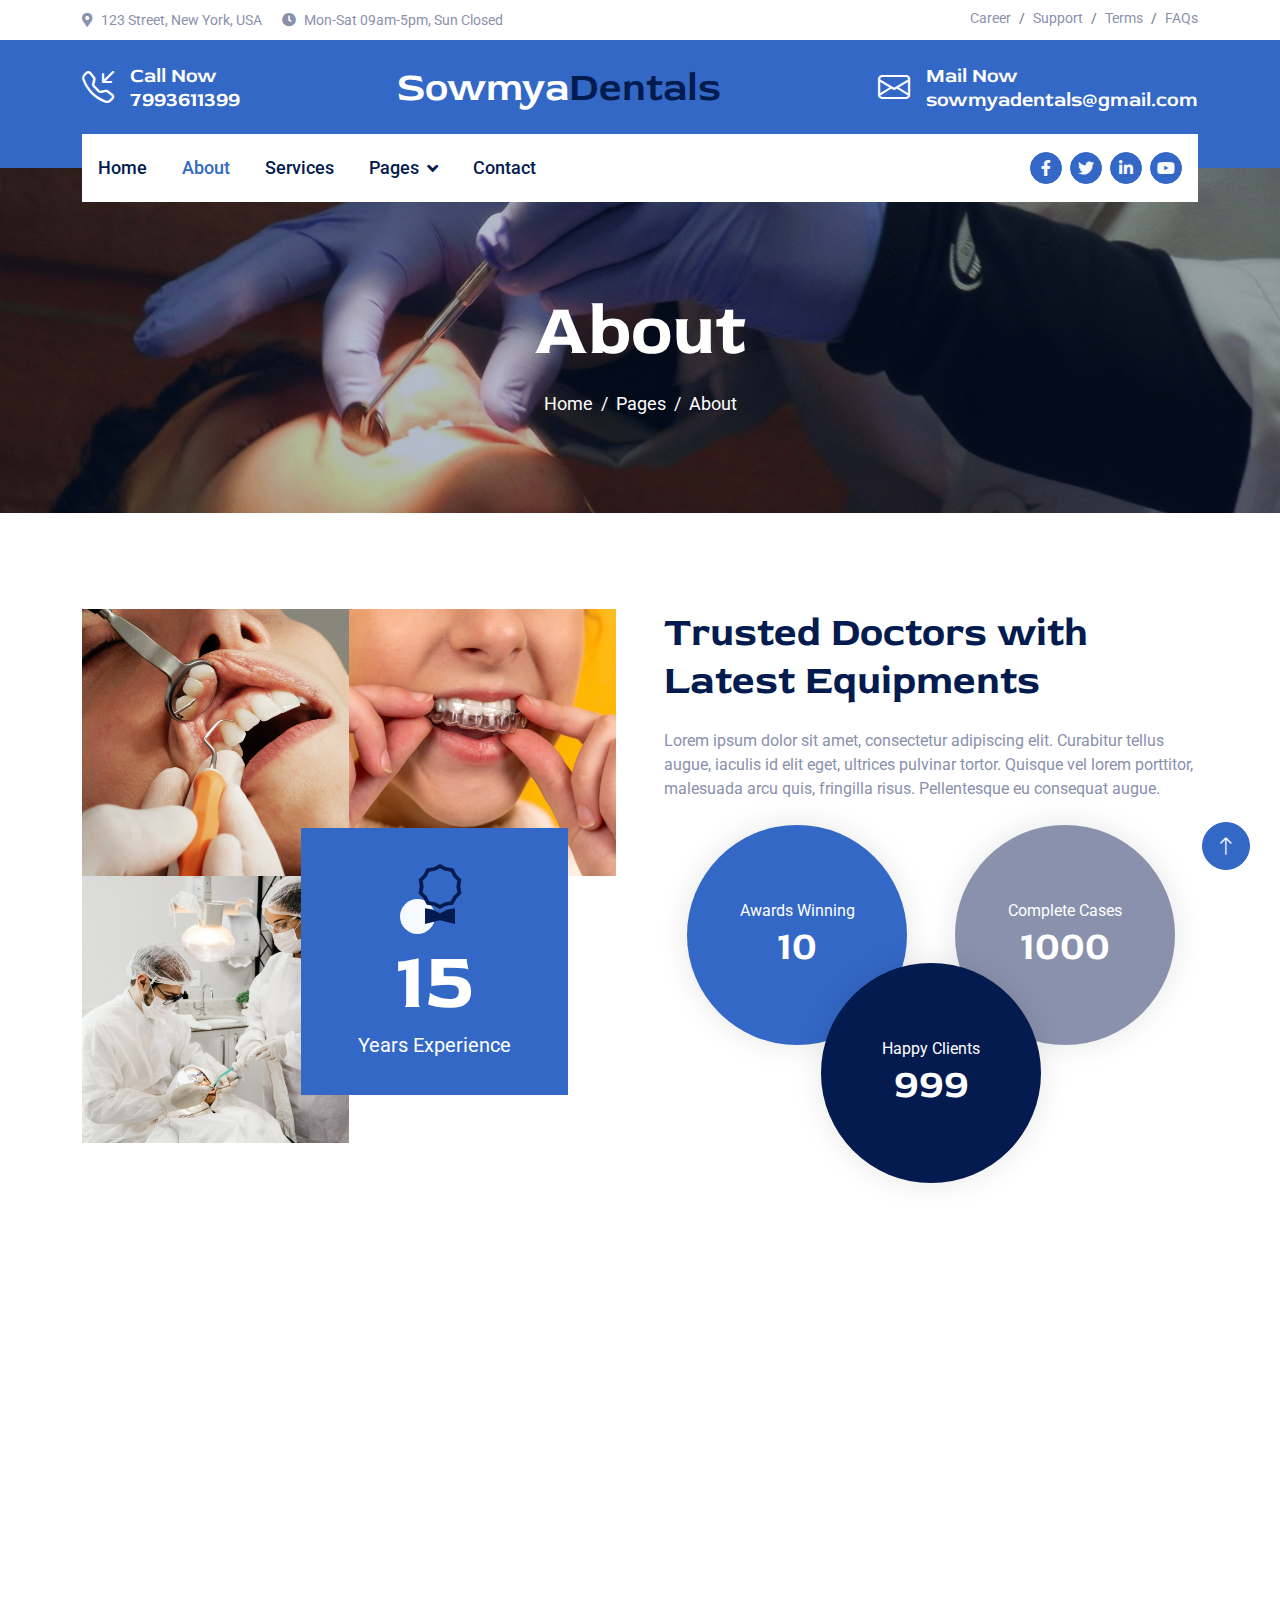
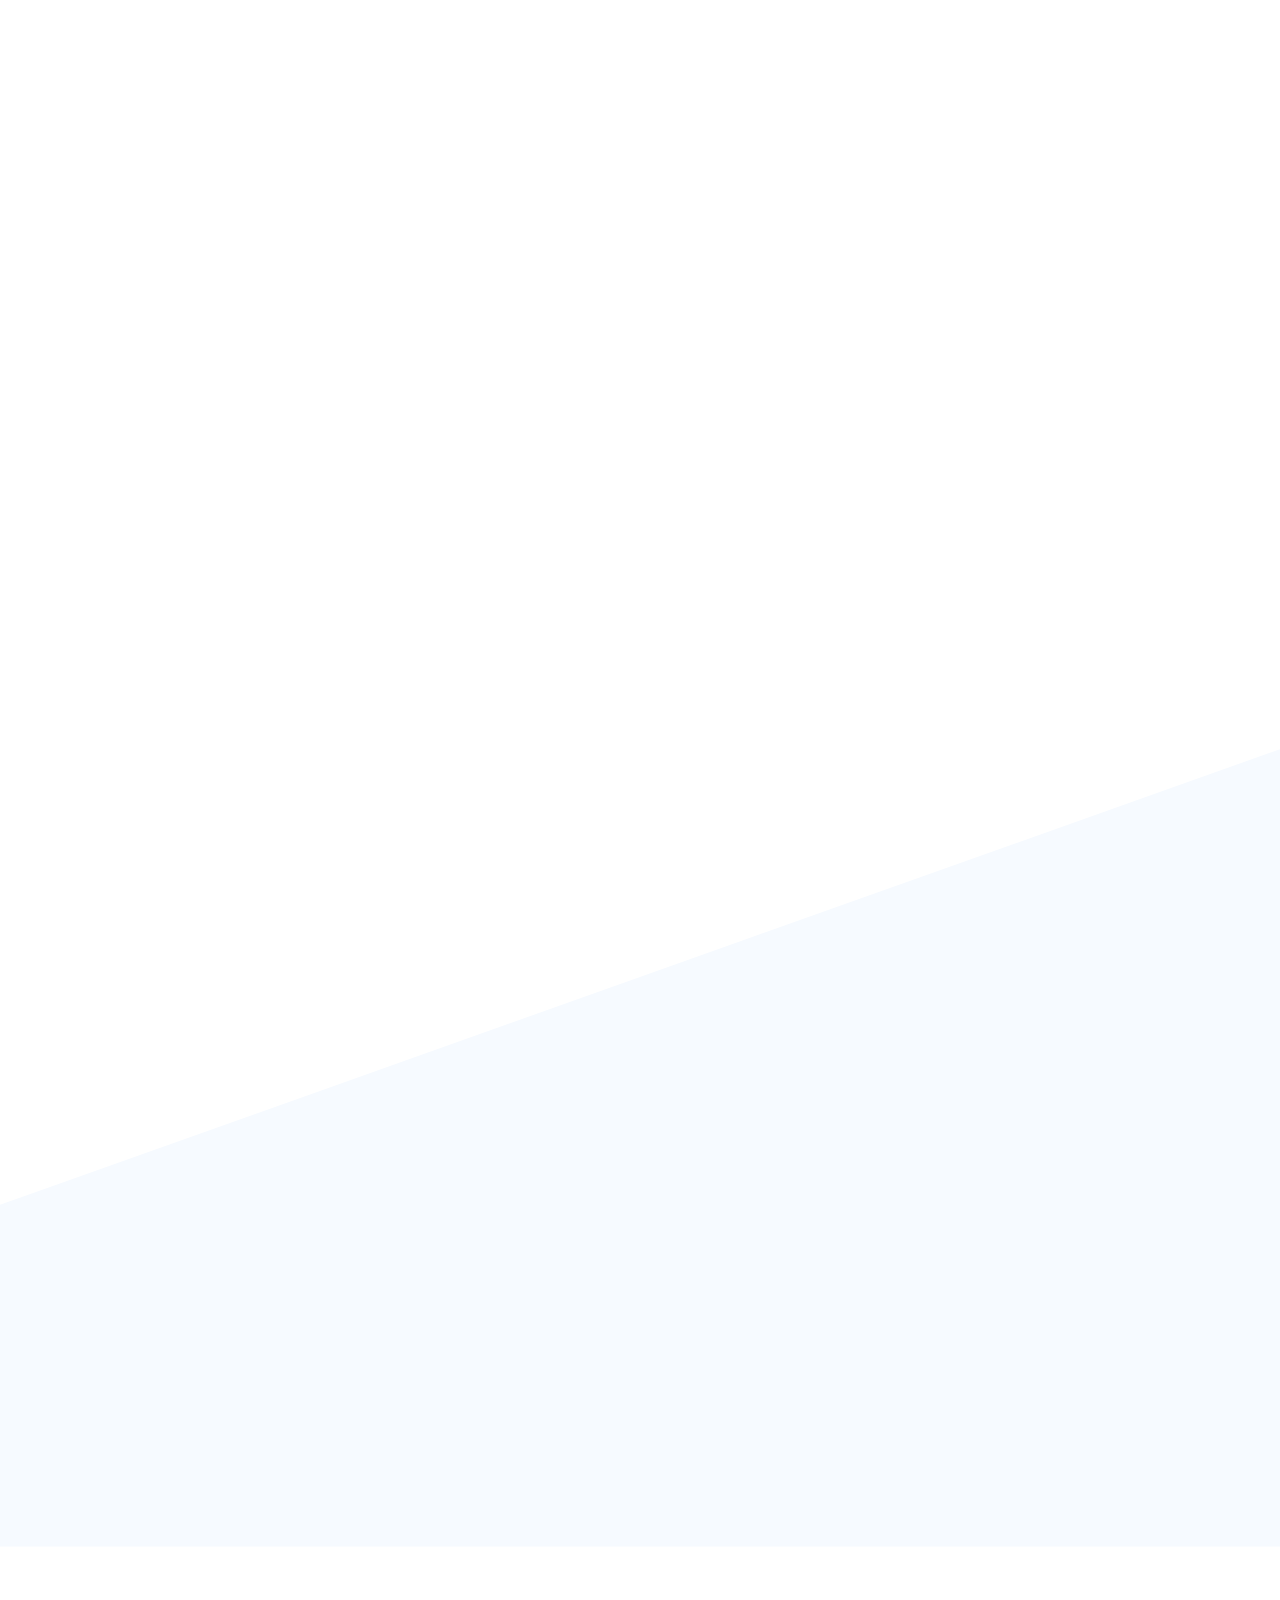
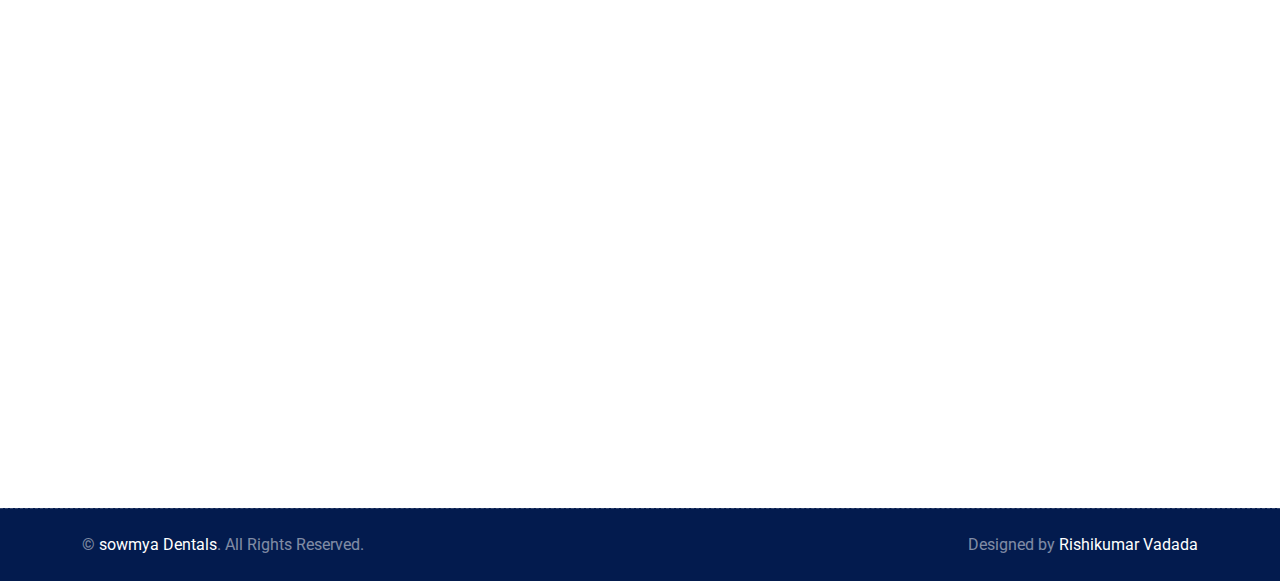
<file: about.html>
<!DOCTYPE html>
<html lang="en">

<head>
    <meta charset="utf-8">
    <title>Labsky - Laboratory HTML Website Template</title>
    <meta content="width=device-width, initial-scale=1.0" name="viewport">
    <meta content="" name="keywords">
    <meta content="" name="description">

    <!-- Favicon -->
    <link href="img/favicon.ico" rel="icon">

    <!-- Google Web Fonts -->
    <link rel="preconnect" href="https://fonts.googleapis.com">
    <link rel="preconnect" href="https://fonts.gstatic.com" crossorigin>
    <link href="https://fonts.googleapis.com/css2?family=Roboto:wght@400;500&family=Red+Rose:wght@600;700&display=swap"
        rel="stylesheet">

    <!-- Icon Font Stylesheet -->
    <link href="https://cdnjs.cloudflare.com/ajax/libs/font-awesome/5.10.0/css/all.min.css" rel="stylesheet">
    <link rel="stylesheet" href="https://cdn.jsdelivr.net/npm/bootstrap-icons@1.10.4/font/bootstrap-icons.css">

    <!-- Libraries Stylesheet -->
    <link href="lib/animate/animate.min.css" rel="stylesheet">
    <link href="lib/owlcarousel/assets/owl.carousel.min.css" rel="stylesheet">

    <!-- Customized Bootstrap Stylesheet -->
    <link href="css/bootstrap.min.css" rel="stylesheet">

    <!-- Template Stylesheet -->
    <link href="css/style.css" rel="stylesheet">
</head>

<body>
    <!-- Spinner Start -->
    <div id="spinner"
        class="show bg-white position-fixed translate-middle w-100 vh-100 top-50 start-50 d-flex align-items-center justify-content-center">
        <div class="spinner-border text-primary" role="status" style="width: 3rem; height: 3rem;"></div>
    </div>
    <!-- Spinner End -->


    <!-- Topbar Start -->
    <div class="container-fluid py-2 d-none d-lg-flex">
        <div class="container">
            <div class="d-flex justify-content-between">
                <div>
                    <small class="me-3"><i class="fa fa-map-marker-alt me-2"></i>123 Street, New York, USA</small>
                    <small class="me-3"><i class="fa fa-clock me-2"></i>Mon-Sat 09am-5pm, Sun Closed</small>
                </div>
                <nav class="breadcrumb mb-0">
                    <a class="breadcrumb-item small text-body" href="#">Career</a>
                    <a class="breadcrumb-item small text-body" href="#">Support</a>
                    <a class="breadcrumb-item small text-body" href="#">Terms</a>
                    <a class="breadcrumb-item small text-body" href="#">FAQs</a>
                </nav>
            </div>
        </div>
    </div>
    <!-- Topbar End -->


     <!-- Brand Start -->
     <div class="container-fluid bg-primary text-white pt-4 pb-5 d-none d-lg-flex">
        <div class="container pb-2">
            <div class="d-flex align-items-center justify-content-between">
                <div class="d-flex">
                    <i class="bi bi-telephone-inbound fs-2"></i>
                    <div class="ms-3">
                        <h5 class="text-white mb-0">Call Now</h5>
                     <a href="tel:9182683840"><h5 class="text-white mb-0">7993611399</h5></a>
                    </div>
                </div>
                <a href="index.html" class="h1 text-white mb-0">Sowmya<span class="text-dark">Dentals</span></a>
                <div class="d-flex">
                    <i class="bi bi-envelope fs-2"></i>
                    <div class="ms-3">
                        <h5 class="text-white mb-0">Mail Now</h5>
                        
                        <a
                        href="mailto:venkatavijayabhaskarvadada007@gmail.com?subject=Hello Dr. Sowmya dentals we are asking for an appointment.&body=Hello ma'am we are asking for an appointment for your convinient timings"
                       ><h5 class="text-white mb-0">sowmyadentals@gmail.com</h5></a>
                    </div>
                </div>
            </div>
        </div>
    </div>
    <!-- Brand End -->


    <!-- Navbar Start -->
    <div class="container-fluid sticky-top">
        <div class="container">
            <nav class="navbar navbar-expand-lg navbar-light bg-white py-lg-0 px-lg-3">
                <a href="index.html" class="navbar-brand d-lg-none">
                    <h1 class="text-primary m-0">Lab<span class="text-dark">sky</span></h1>
                </a>
                <button type="button" class="navbar-toggler me-0" data-bs-toggle="collapse"
                    data-bs-target="#navbarCollapse">
                    <span class="navbar-toggler-icon"></span>
                </button>
                <div class="collapse navbar-collapse" id="navbarCollapse">
                    <div class="navbar-nav">
                        <a href="index.html" class="nav-item nav-link">Home</a>
                        <a href="about.html" class="nav-item nav-link active">About</a>
                        <a href="service.html" class="nav-item nav-link">Services</a>
                        <div class="nav-item dropdown">
                            <a href="#" class="nav-link dropdown-toggle" data-bs-toggle="dropdown">Pages</a>
                            <div class="dropdown-menu bg-light m-0">
                                <a href="feature.html" class="dropdown-item">Features</a>
                                <a href="team.html" class="dropdown-item">Our Team</a>
                                <a href="testimonial.html" class="dropdown-item">Testimonial</a>
                                <a href="appoinment.html" class="dropdown-item">Appoinment</a>
                                <a href="404.html" class="dropdown-item">404 Page</a>
                            </div>
                        </div>
                        <a href="contact.html" class="nav-item nav-link">Contact</a>
                    </div>
                    <div class="ms-auto d-none d-lg-flex">
                        <a class="btn btn-sm-square btn-primary ms-2" href=""><i class="fab fa-facebook-f"></i></a>
                        <a class="btn btn-sm-square btn-primary ms-2" href=""><i class="fab fa-twitter"></i></a>
                        <a class="btn btn-sm-square btn-primary ms-2" href=""><i class="fab fa-linkedin-in"></i></a>
                        <a class="btn btn-sm-square btn-primary ms-2" href=""><i class="fab fa-youtube"></i></a>
                    </div>
                </div>
            </nav>
        </div>
    </div>
    <!-- Navbar End -->


    <!-- Page Header Start -->
    <div class="container-fluid page-header py-5 mb-5 wow fadeIn" data-wow-delay="0.1s">
        <div class="container text-center py-5 mt-4">
            <h1 class="display-2 text-white mb-3 animated slideInDown">About</h1>
            <nav aria-label="breadcrumb animated slideInDown">
                <ol class="breadcrumb justify-content-center mb-0">
                    <li class="breadcrumb-item"><a href="#">Home</a></li>
                    <li class="breadcrumb-item"><a href="#">Pages</a></li>
                    <li class="breadcrumb-item" aria-current="page">About</li>
                </ol>
            </nav>
        </div>
    </div>
    <!-- Page Header End -->

    
  
    <!-- About Start -->
    <div class="container-fluid py-5">
        <div class="container">
            <div class="row g-5">
                <div class="col-lg-6 wow fadeIn" data-wow-delay="0.1s">
                    <div class="row g-0">
                        <div class="col-6">
                            <img class="img-fluid" src="img/about-1.jpg">
                        </div>
                        <div class="col-6">
                            <img class="img-fluid" src="img/about-2.jpg">
                        </div>
                        <div class="col-6">
                            <img class="img-fluid" src="img/about-3.jpg">
                        </div>
                        <div class="col-6">
                            <div class="bg-primary w-100 h-100 mt-n5 ms-n5 d-flex flex-column align-items-center justify-content-center">
                                <div class="icon-box-light">
                                    <i class="bi bi-award text-dark"></i>
                                </div>
                                <h1 class="display-1 text-white mb-0" data-toggle="counter-up">15</h1>
                                <small class="fs-5 text-white">Years Experience</small>
                            </div>
                        </div>
                    </div>
                </div>
                <div class="col-lg-6 wow fadeIn" data-wow-delay="0.5s">
                    <h1 class="display-6 mb-4">Trusted Doctors with Latest Equipments</h1>
                    <p class="mb-4">Lorem ipsum dolor sit amet, consectetur adipiscing elit. Curabitur tellus augue, iaculis id elit eget, ultrices pulvinar tortor. Quisque vel lorem porttitor, malesuada arcu quis, fringilla risus. Pellentesque eu consequat augue.</p>
                    <div class="row g-4 g-sm-5 justify-content-center">
                        <div class="col-sm-6">
                            <div class="about-fact btn-square flex-column rounded-circle bg-primary ms-sm-auto">
                                <p class="text-white mb-0">Awards Winning</p>
                                <h1 class="text-white mb-0" data-toggle="counter-up">10</h1>
                            </div>
                        </div>
                        <div class="col-sm-6 text-start">
                            <div class="about-fact btn-square flex-column rounded-circle bg-secondary me-sm-auto">
                                <p class="text-white mb-0">Complete Cases</p>
                                <h1 class="text-white mb-0" data-toggle="counter-up">1000</h1>
                            </div>
                        </div>
                        <div class="col-sm-6">
                            <div class="about-fact mt-n130 btn-square flex-column rounded-circle bg-dark mx-sm-auto">
                                <p class="text-white mb-0">Happy Clients</p>
                                <h1 class="text-white mb-0" data-toggle="counter-up">999</h1>
                            </div>
                        </div>
                    </div>
                </div>
            </div>
        </div>
    </div>
    <!-- About End -->


     <!-- Features Start -->
     <div class="container-fluid feature mt-5 wow fadeInUp" data-wow-delay="0.1s">
        <div class="container">
            <div class="row g-0">
                <div class="col-lg-6 pt-lg-5">
                    <div class="bg-white p-5 mt-lg-5">
                        <h1 class="display-6 mb-4 wow fadeIn" data-wow-delay="0.3s">The Best Dental Solutions</h1>
                        <p class="mb-4 wow fadeIn" data-wow-delay="0.4s">Lorem ipsum dolor sit amet, consectetur adipiscing elit. Curabitur tellus augue, iaculis id elit eget, ultrices pulvinar tortor. Quisque vel lorem porttitor, malesuada arcu quis, fringilla risus. Pellentesque eu consequat augue.</p>
                        <div class="row g-5 pt-2 mb-5">
                            <div class="col-sm-6 wow fadeIn" data-wow-delay="0.3s">
                                <div class="icon-box-primary mb-4">
                                    <i class="bi bi-person-plus text-dark"></i>
                                </div>
                                <h5 class="mb-3">Experience Doctors</h5>
                                <span>Lorem ipsum dolor sit amet, consectetur adipiscing elit.</span>
                            </div>
                            <div class="col-sm-6 wow fadeIn" data-wow-delay="0.4s">
                                <div class="icon-box-primary mb-4">
                                    <i class="bi bi-check-all text-dark"></i>
                                </div>
                                <h5 class="mb-3">Advanced Treatment</h5>
                                <span>Lorem ipsum dolor sit amet, consectetur adipiscing elit.</span>
                            </div>
                        </div>
                        <a class="btn btn-primary py-3 px-5 wow fadeIn" data-wow-delay="0.5s" href="">Book Appointment</a>
                    </div>
                </div>
                <div class="col-lg-6">
                    <div class="row h-100 align-items-end">
                        <div class="col-12 wow fadeIn" data-wow-delay="0.3s">
                            <div class="d-flex align-items-center justify-content-center" style="min-height: 300px;">
                                <button type="button" class="btn-play" data-bs-toggle="modal"
                                    data-src="https://www.youtube.com/embed/DWRcNpR6Kdc" data-bs-target="#videoModal">
                                    <span></span>
                                </button>
                            </div>
                        </div>
                        <div class="col-12">
                            <div class="bg-primary p-5">
                                <div class="experience mb-4 wow fadeIn" data-wow-delay="0.3s">
                                    <div class="d-flex justify-content-between mb-2">
                                        <span class="text-white">Customer satisfaction</span>
                                        <span class="text-white">95%</span>
                                    </div>
                                    <div class="progress">
                                        <div class="progress-bar bg-dark" role="progressbar" aria-valuenow="90" aria-valuemin="0" aria-valuemax="100"></div>
                                    </div>
                                </div>
                                <div class="experience mb-4 wow fadeIn" data-wow-delay="0.4s">
                                    <div class="d-flex justify-content-between mb-2">
                                        <span class="text-white">Result Accuracy</span>
                                        <span class="text-white">99%</span>
                                    </div>
                                    <div class="progress">
                                        <div class="progress-bar bg-dark" role="progressbar" aria-valuenow="95" aria-valuemin="0" aria-valuemax="100"></div>
                                    </div>
                                </div>
                                <div class="experience mb-0 wow fadeIn" data-wow-delay="0.5s">
                                    <div class="d-flex justify-content-between mb-2">
                                        <span class="text-white">Resonable prices</span>
                                        <span class="text-white">90%</span>
                                    </div>
                                    <div class="progress">
                                        <div class="progress-bar bg-dark" role="progressbar" aria-valuenow="90" aria-valuemin="0" aria-valuemax="100"></div>
                                    </div>
                                </div>
                            </div>
                        </div>
                    </div>
                </div>
            </div>
        </div>
    </div>
    <!-- Features End -->


    <!-- Video Modal Start -->
    <div class="modal modal-video fade" id="videoModal" tabindex="-1" aria-labelledby="exampleModalLabel"
        aria-hidden="true">
        <div class="modal-dialog">
            <div class="modal-content rounded-0">
                <div class="modal-header">
                    <h3 class="modal-title" id="exampleModalLabel">Youtube Video</h3>
                    <button type="button" class="btn-close" data-bs-dismiss="modal" aria-label="Close"></button>
                </div>
                <div class="modal-body">
                    <!-- 16:9 aspect ratio -->
                    <div class="ratio ratio-16x9">
                        <iframe class="embed-responsive-item" src="" id="video" allowfullscreen
                            allowscriptaccess="always" allow="autoplay"></iframe>
                    </div>
                </div>
            </div>
        </div>
    </div>
    <!-- Video Modal End -->


    <!-- Team Start -->
    <div class="container-fluid container-team py-5">
        <div class="container pb-5">
            <div class="row g-5 align-items-center mb-5">
                <div class="col-md-6 wow fadeIn" data-wow-delay="0.3s">
                    <img class="img-fluid w-100" src="img/team-1.jpg" alt="">
                </div>
                <div class="col-md-6 wow fadeIn" data-wow-delay="0.5s">
                    <h1 class="display-6 mb-3">Dr. John Martin</h1>
                    <p class="mb-1">CEO & Founder</p>
                    <p class="mb-5">Labsky, New York, USA</p>
                    <h3 class="mb-3">Biography</h3>
                    <p class="mb-4">Lorem ipsum dolor sit amet, consectetur adipiscing elit. Curabitur tellus augue, iaculis id elit eget, ultrices pulvinar tortor. Quisque vel lorem porttitor, malesuada arcu quis, fringilla risus. Pellentesque eu consequat augue.</p>
                    <p class="mb-4">Lorem ipsum dolor sit amet, consectetur adipiscing elit. Curabitur tellus augue, iaculis id elit eget, ultrices pulvinar tortor. Quisque vel lorem porttitor, malesuada arcu quis, fringilla risus. Pellentesque eu consequat augue.</p>
                    <div class="d-flex">
                        <a class="btn btn-lg-square btn-primary me-2" href=""><i class="fab fa-facebook-f"></i></a>
                        <a class="btn btn-lg-square btn-primary me-2" href=""><i class="fab fa-twitter"></i></a>
                        <a class="btn btn-lg-square btn-primary me-2" href=""><i class="fab fa-linkedin-in"></i></a>
                        <a class="btn btn-lg-square btn-primary me-2" href=""><i class="fab fa-youtube"></i></a>
                    </div>
                </div>
            </div>
            <div class="row g-4">
                <div class="col-lg-3 col-md-6 wow fadeInUp" data-wow-delay="0.1s">
                    <div class="team-item">
                        <div class="position-relative overflow-hidden">
                            <img class="img-fluid w-100" src="img/team-2.jpg" alt="">
                            <div class="team-social">
                                <a class="btn btn-square btn-light mx-1" href=""><i class="fab fa-facebook-f"></i></a>
                                <a class="btn btn-square btn-light mx-1" href=""><i class="fab fa-twitter"></i></a>
                                <a class="btn btn-square btn-light mx-1" href=""><i class="fab fa-linkedin-in"></i></a>
                                <a class="btn btn-square btn-light mx-1" href=""><i class="fab fa-youtube"></i></a>
                            </div>
                        </div>
                        <div class="text-center p-4">
                            <h5 class="mb-1">Alex Robin</h5>
                            <span>Lab Assistant</span>
                        </div>
                    </div>
                </div>
                <div class="col-lg-3 col-md-6 wow fadeInUp" data-wow-delay="0.3s">
                    <div class="team-item">
                        <div class="position-relative overflow-hidden">
                            <img class="img-fluid w-100" src="img/team-3.jpg" alt="">
                            <div class="team-social">
                                <a class="btn btn-square btn-light mx-1" href=""><i class="fab fa-facebook-f"></i></a>
                                <a class="btn btn-square btn-light mx-1" href=""><i class="fab fa-twitter"></i></a>
                                <a class="btn btn-square btn-light mx-1" href=""><i class="fab fa-linkedin-in"></i></a>
                                <a class="btn btn-square btn-light mx-1" href=""><i class="fab fa-youtube"></i></a>
                            </div>
                        </div>
                        <div class="text-center p-4">
                            <h5 class="mb-1">Andrew Bon</h5>
                            <span>Lab Assistant</span>
                        </div>
                    </div>
                </div>
                <div class="col-lg-3 col-md-6 wow fadeInUp" data-wow-delay="0.5s">
                    <div class="team-item">
                        <div class="position-relative overflow-hidden">
                            <img class="img-fluid w-100" src="img/team-4.jpg" alt="">
                            <div class="team-social">
                                <a class="btn btn-square btn-light mx-1" href=""><i class="fab fa-facebook-f"></i></a>
                                <a class="btn btn-square btn-light mx-1" href=""><i class="fab fa-twitter"></i></a>
                                <a class="btn btn-square btn-light mx-1" href=""><i class="fab fa-linkedin-in"></i></a>
                                <a class="btn btn-square btn-light mx-1" href=""><i class="fab fa-youtube"></i></a>
                            </div>
                        </div>
                        <div class="text-center p-4">
                            <h5 class="mb-1">Martin Tompson</h5>
                            <span>Lab Assistant</span>
                        </div>
                    </div>
                </div>
                <div class="col-lg-3 col-md-6 wow fadeInUp" data-wow-delay="0.7s">
                    <div class="team-item">
                        <div class="position-relative overflow-hidden">
                            <img class="img-fluid w-100" src="img/team-5.jpg" alt="">
                            <div class="team-social">
                                <a class="btn btn-square btn-light mx-1" href=""><i class="fab fa-facebook-f"></i></a>
                                <a class="btn btn-square btn-light mx-1" href=""><i class="fab fa-twitter"></i></a>
                                <a class="btn btn-square btn-light mx-1" href=""><i class="fab fa-linkedin-in"></i></a>
                                <a class="btn btn-square btn-light mx-1" href=""><i class="fab fa-youtube"></i></a>
                            </div>
                        </div>
                        <div class="text-center p-4">
                            <h5 class="mb-1">Clarabelle Samber</h5>
                            <span>Lab Assistant</span>
                        </div>
                    </div>
                </div>
            </div>
        </div>
    </div>
    <!-- Team End -->




    <!-- Footer Start -->
    <div class="container-fluid footer position-relative bg-dark text-white-50 py-5 wow fadeIn" data-wow-delay="0.1s">
        <div class="container">
            <div class="row g-5 py-5">
                <div class="col-lg-6 pe-lg-5">
                    <a href="index.html" class="navbar-brand">
                        <h1 class="h1 text-primary mb-0">sowmya<span class="text-white">Dentals</span></h1>
                    </a>
                    <p class="fs-5 mb-4">sowmya dentals was the best choice for pain free dental treatment</p>
                    <p><i class="fa fa-map-marker-alt me-2"></i>123 Street, Guntur, India</p>
                    <p><i class="fa fa-phone-alt me-2"></i>7993611399</p>
                    <p><i class="fa fa-envelope me-2"></i>sowmyadentals@gmail.com</p>
                    <div class="d-flex mt-4">
                        <a class="btn btn-lg-square btn-primary me-2" href="#"><i class="fab fa-twitter"></i></a>
                        <a class="btn btn-lg-square btn-primary me-2" href="#"><i class="fab fa-facebook-f"></i></a>
                        <a class="btn btn-lg-square btn-primary me-2" href="#"><i class="fab fa-linkedin-in"></i></a>
                        <a class="btn btn-lg-square btn-primary me-2" href="#"><i class="fab fa-instagram"></i></a>
                    </div>
                </div>
                <div class="col-lg-6 ps-lg-5">
                    <div class="row g-5">
                        <div class="col-sm-6">
                            <h4 class="text-light mb-4">Quick Links</h4>
                            <a class="btn btn-link" href="">About Us</a>
                            <a class="btn btn-link" href="">Contact Us</a>
                            <a class="btn btn-link" href="">Our Services</a>
                            <a class="btn btn-link" href="">Terms & Condition</a>
                            <a class="btn btn-link" href="">Support</a>
                        </div>
                        <div class="col-sm-6">
                            <h4 class="text-light mb-4">Popular Links</h4>
                            <a class="btn btn-link" href="">About Us</a>
                            <a class="btn btn-link" href="">Contact Us</a>
                            <a class="btn btn-link" href="">Our Services</a>
                            <a class="btn btn-link" href="">Terms & Condition</a>
                            <a class="btn btn-link" href="">Support</a>
                        </div>
                        <div class="col-sm-12">
                            <h4 class="text-light mb-4">Newsletter</h4>
                            <div class="w-100">
                                <div class="input-group">
                                    <input type="text" class="form-control border-0 py-3 px-4" style="background: rgba(255, 255, 255, .1);" placeholder="Your Email Address"><button class="btn btn-primary px-4">Sign Up</button>
                                </div>
                            </div>
                        </div>
                    </div>
                </div>
            </div>
        </div>
    </div>
    <!-- Footer End -->


    <!-- Copyright Start -->
    <div class="container-fluid copyright bg-dark text-white-50 py-4">
        <div class="container">
            <div class="row">
                <div class="col-md-6 text-center text-md-start">
                    <p class="mb-0">&copy; <a href="#">sowmya Dentals</a>. All Rights Reserved.</p>
                </div>
                <div class="col-md-6 text-center text-md-end">
                    <!--/*** This template is free as long as you keep the footer author’s credit link/attribution link/backlink. If you'd like to use the template without the footer author’s credit link/attribution link/backlink, you can purchase the Credit Removal License from "https://htmlcodex.com/credit-removal". Thank you for your support. ***/-->
                    <p class="mb-0">Designed by <a href=""> Rishikumar Vadada </a></p>
                </div>
            </div>
        </div>
    </div>
    <!-- Copyright End -->


    <!-- Back to Top -->
    <a href="#" class="btn btn-lg btn-primary btn-lg-square rounded-circle back-to-top"><i class="bi bi-arrow-up"></i></a>


    <!-- JavaScript Libraries -->
    <script src="https://ajax.googleapis.com/ajax/libs/jquery/3.6.1/jquery.min.js"></script>
    <script src="https://cdn.jsdelivr.net/npm/bootstrap@5.0.0/dist/js/bootstrap.bundle.min.js"></script>
    <script src="lib/wow/wow.min.js"></script>
    <script src="lib/easing/easing.min.js"></script>
    <script src="lib/waypoints/waypoints.min.js"></script>
    <script src="lib/counterup/counterup.min.js"></script>
    <script src="lib/owlcarousel/owl.carousel.min.js"></script>

    <!-- Template Javascript -->
    <script src="js/main.js"></script>
</body>

</html>
</file>
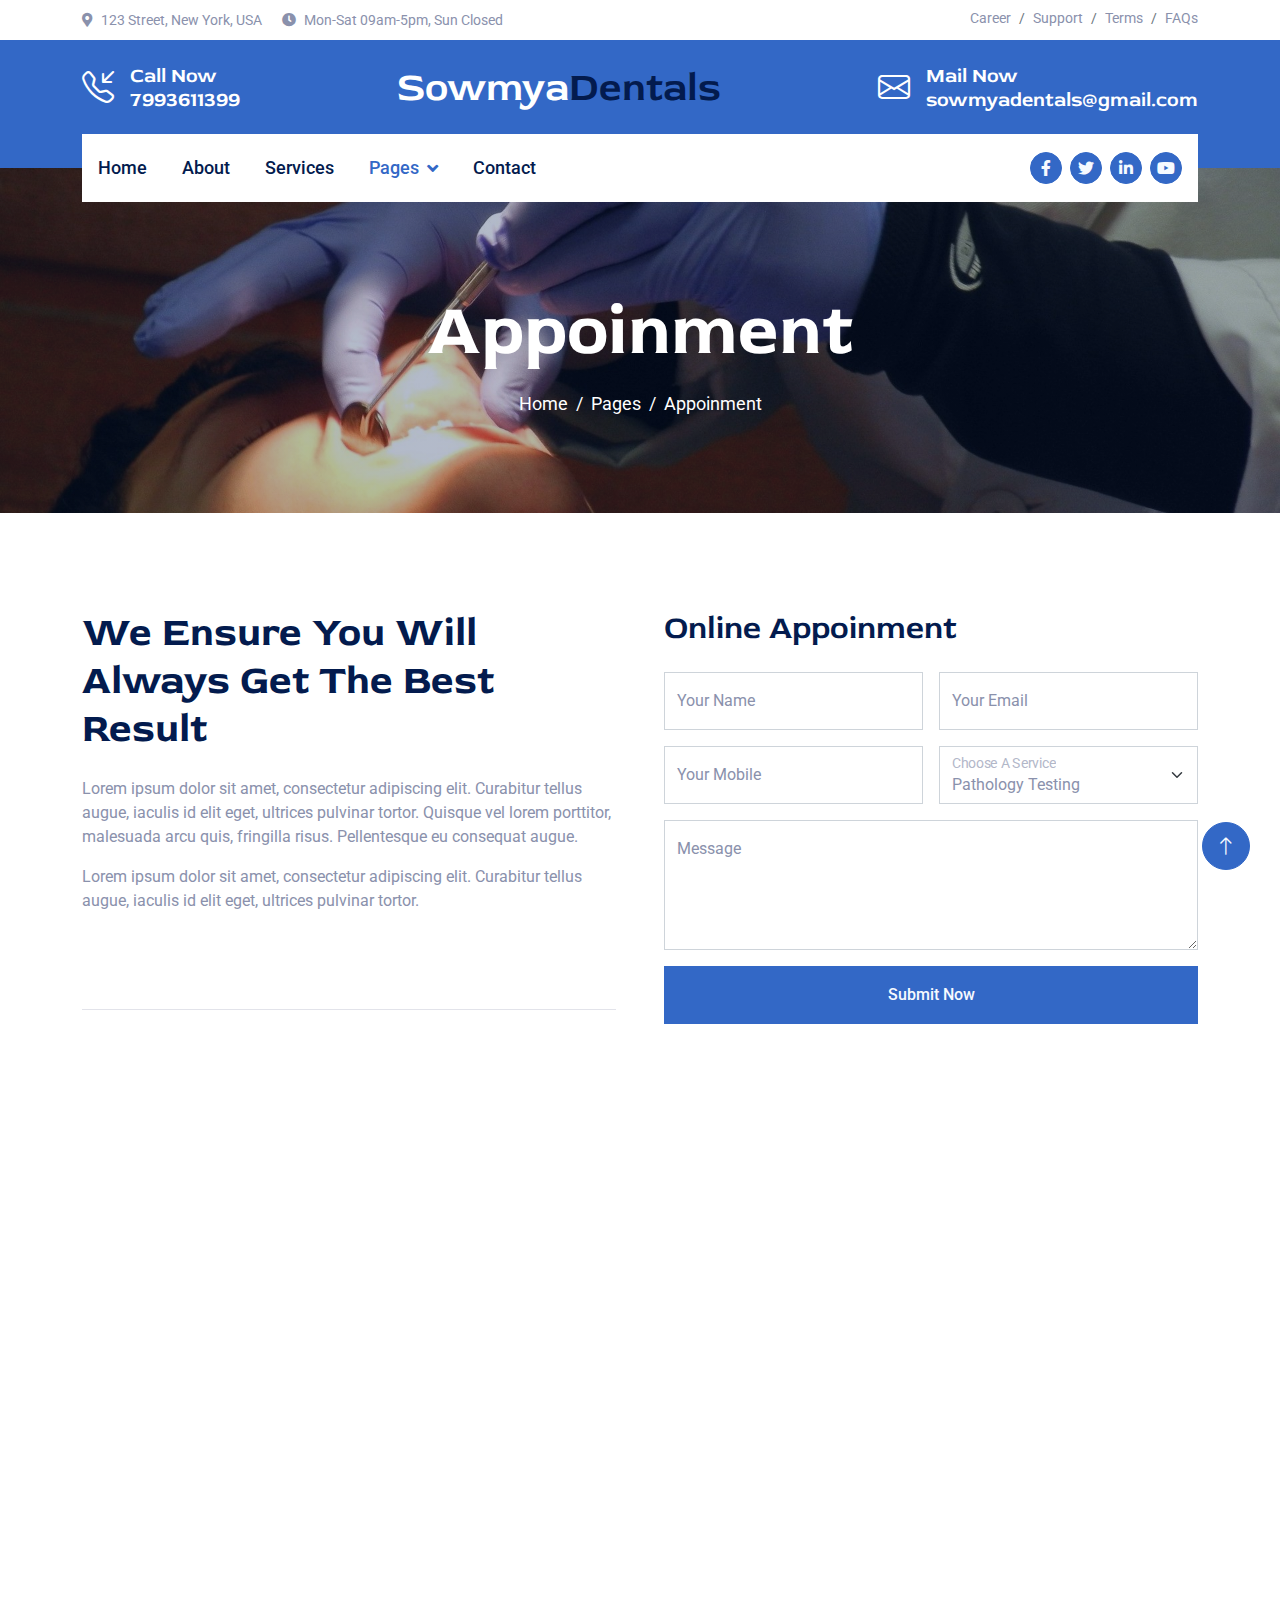
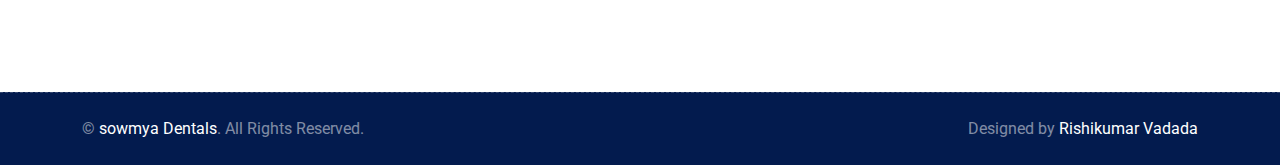
<file: appoinment.html>
<!DOCTYPE html>
<html lang="en">

<head>
    <meta charset="utf-8">
    <title>Labsky - Laboratory HTML Website Template</title>
    <meta content="width=device-width, initial-scale=1.0" name="viewport">
    <meta content="" name="keywords">
    <meta content="" name="description">

    <!-- Favicon -->
    <link href="img/favicon.ico" rel="icon">

    <!-- Google Web Fonts -->
    <link rel="preconnect" href="https://fonts.googleapis.com">
    <link rel="preconnect" href="https://fonts.gstatic.com" crossorigin>
    <link href="https://fonts.googleapis.com/css2?family=Roboto:wght@400;500&family=Red+Rose:wght@600;700&display=swap"
        rel="stylesheet">

    <!-- Icon Font Stylesheet -->
    <link href="https://cdnjs.cloudflare.com/ajax/libs/font-awesome/5.10.0/css/all.min.css" rel="stylesheet">
    <link rel="stylesheet" href="https://cdn.jsdelivr.net/npm/bootstrap-icons@1.10.4/font/bootstrap-icons.css">

    <!-- Libraries Stylesheet -->
    <link href="lib/animate/animate.min.css" rel="stylesheet">
    <link href="lib/owlcarousel/assets/owl.carousel.min.css" rel="stylesheet">

    <!-- Customized Bootstrap Stylesheet -->
    <link href="css/bootstrap.min.css" rel="stylesheet">

    <!-- Template Stylesheet -->
    <link href="css/style.css" rel="stylesheet">
</head>

<body>
    <!-- Spinner Start -->
    <div id="spinner"
        class="show bg-white position-fixed translate-middle w-100 vh-100 top-50 start-50 d-flex align-items-center justify-content-center">
        <div class="spinner-border text-primary" role="status" style="width: 3rem; height: 3rem;"></div>
    </div>
    <!-- Spinner End -->


    <!-- Topbar Start -->
    <div class="container-fluid py-2 d-none d-lg-flex">
        <div class="container">
            <div class="d-flex justify-content-between">
                <div>
                    <small class="me-3"><i class="fa fa-map-marker-alt me-2"></i>123 Street, New York, USA</small>
                    <small class="me-3"><i class="fa fa-clock me-2"></i>Mon-Sat 09am-5pm, Sun Closed</small>
                </div>
                <nav class="breadcrumb mb-0">
                    <a class="breadcrumb-item small text-body" href="#">Career</a>
                    <a class="breadcrumb-item small text-body" href="#">Support</a>
                    <a class="breadcrumb-item small text-body" href="#">Terms</a>
                    <a class="breadcrumb-item small text-body" href="#">FAQs</a>
                </nav>
            </div>
        </div>
    </div>
    <!-- Topbar End -->


    <!-- Brand Start -->
    <div class="container-fluid bg-primary text-white pt-4 pb-5 d-none d-lg-flex">
        <div class="container pb-2">
            <div class="d-flex align-items-center justify-content-between">
                <div class="d-flex">
                    <i class="bi bi-telephone-inbound fs-2"></i>
                    <div class="ms-3">
                        <h5 class="text-white mb-0">Call Now</h5>
                     <a href="tel:9182683840"><h5 class="text-white mb-0">7993611399</h5></a>
                    </div>
                </div>
                <a href="index.html" class="h1 text-white mb-0">Sowmya<span class="text-dark">Dentals</span></a>
                <div class="d-flex">
                    <i class="bi bi-envelope fs-2"></i>
                    <div class="ms-3">
                        <h5 class="text-white mb-0">Mail Now</h5>
                        
                        <a
                        href="mailto:venkatavijayabhaskarvadada007@gmail.com?subject=Hello Dr. Sowmya dentals we are asking for an appointment.&body=Hello ma'am we are asking for an appointment for your convinient timings"
                       ><h5 class="text-white mb-0">sowmyadentals@gmail.com</h5></a>
                    </div>
                </div>
            </div>
        </div>
    </div>
    <!-- Brand End -->


    <!-- Navbar Start -->
    <div class="container-fluid sticky-top">
        <div class="container">
            <nav class="navbar navbar-expand-lg navbar-light bg-white py-lg-0 px-lg-3">
                <a href="index.html" class="navbar-brand d-lg-none">
                    <h1 class="text-primary m-0">Lab<span class="text-dark">sky</span></h1>
                </a>
                <button type="button" class="navbar-toggler me-0" data-bs-toggle="collapse"
                    data-bs-target="#navbarCollapse">
                    <span class="navbar-toggler-icon"></span>
                </button>
                <div class="collapse navbar-collapse" id="navbarCollapse">
                    <div class="navbar-nav">
                        <a href="index.html" class="nav-item nav-link">Home</a>
                        <a href="about.html" class="nav-item nav-link">About</a>
                        <a href="service.html" class="nav-item nav-link">Services</a>
                        <div class="nav-item dropdown">
                            <a href="#" class="nav-link dropdown-toggle active" data-bs-toggle="dropdown">Pages</a>
                            <div class="dropdown-menu bg-light m-0">
                                <a href="feature.html" class="dropdown-item">Features</a>
                                <a href="team.html" class="dropdown-item">Our Team</a>
                                <a href="testimonial.html" class="dropdown-item">Testimonial</a>
                                <a href="appoinment.html" class="dropdown-item active">Appoinment</a>
                                <a href="404.html" class="dropdown-item">404 Page</a>
                            </div>
                        </div>
                        <a href="contact.html" class="nav-item nav-link">Contact</a>
                    </div>
                    <div class="ms-auto d-none d-lg-flex">
                        <a class="btn btn-sm-square btn-primary ms-2" href=""><i class="fab fa-facebook-f"></i></a>
                        <a class="btn btn-sm-square btn-primary ms-2" href=""><i class="fab fa-twitter"></i></a>
                        <a class="btn btn-sm-square btn-primary ms-2" href=""><i class="fab fa-linkedin-in"></i></a>
                        <a class="btn btn-sm-square btn-primary ms-2" href=""><i class="fab fa-youtube"></i></a>
                    </div>
                </div>
            </nav>
        </div>
    </div>
    <!-- Navbar End -->


    <!-- Page Header Start -->
    <div class="container-fluid page-header py-5 mb-5 wow fadeIn" data-wow-delay="0.1s">
        <div class="container text-center py-5 mt-4">
            <h1 class="display-2 text-white mb-3 animated slideInDown">Appoinment</h1>
            <nav aria-label="breadcrumb animated slideInDown">
                <ol class="breadcrumb justify-content-center mb-0">
                    <li class="breadcrumb-item"><a href="#">Home</a></li>
                    <li class="breadcrumb-item"><a href="#">Pages</a></li>
                    <li class="breadcrumb-item" aria-current="page">Appoinment</li>
                </ol>
            </nav>
        </div>
    </div>
    <!-- Page Header End -->

    
    <!-- Appoinment Start -->
    <div class="container-fluid py-5">
        <div class="container">
            <div class="row g-5">
                <div class="col-lg-6 wow fadeInUp" data-wow-delay="0.1s">
                    <h1 class="display-6 mb-4">We Ensure You Will Always Get The Best Result</h1>
                    <p>Lorem ipsum dolor sit amet, consectetur adipiscing elit. Curabitur tellus augue, iaculis id elit eget, ultrices pulvinar tortor. Quisque vel lorem porttitor, malesuada arcu quis, fringilla risus. Pellentesque eu consequat augue.</p>
                    <p class="mb-4">Lorem ipsum dolor sit amet, consectetur adipiscing elit. Curabitur tellus augue, iaculis id elit eget, ultrices pulvinar tortor.</p>
                    <div class="d-flex align-items-start wow fadeIn" data-wow-delay="0.3s">
                        <div class="icon-box-primary">
                            <i class="bi bi-geo-alt text-dark fs-1"></i>
                        </div>
                        <div class="ms-3">
                            <h5>Office Address</h5>
                            <span>123 Street, New York, USA</span>
                        </div>
                    </div>
                    <hr>
                    <div class="d-flex align-items-start wow fadeIn" data-wow-delay="0.4s">
                        <div class="icon-box-primary">
                            <i class="bi bi-clock text-dark fs-1"></i>
                        </div>
                        <div class="ms-3">
                            <h5>Office Time</h5>
                            <span>Mon-Sat 09am-5pm, Sun Closed</span>
                        </div>
                    </div>
                </div>
                <div class="col-lg-6 wow fadeInUp" data-wow-delay="0.5s">
                    <h2 class="mb-4">Online Appoinment</h2>
                    <div class="row g-3">
                        <div class="col-sm-6">
                            <div class="form-floating">
                                <input type="text" class="form-control" id="name" placeholder="Your Name">
                                <label for="name">Your Name</label>
                            </div>
                        </div>
                        <div class="col-sm-6">
                            <div class="form-floating">
                                <input type="email" class="form-control" id="mail" placeholder="Your Email">
                                <label for="mail">Your Email</label>
                            </div>
                        </div>
                        <div class="col-sm-6">
                            <div class="form-floating">
                                <input type="text" class="form-control" id="mobile" placeholder="Your Mobile">
                                <label for="mobile">Your Mobile</label>
                            </div>
                        </div>
                        <div class="col-sm-6">
                            <div class="form-floating">
                                <select class="form-select" id="service">
                                    <option selected>Pathology Testing</option>
                                    <option value="">Microbiology Tests</option>
                                    <option value="">Biochemistry Tests</option>
                                    <option value="">Histopatology Tests</option>
                                </select>
                                <label for="service">Choose A Service</label>
                            </div>
                        </div>
                        <div class="col-12">
                            <div class="form-floating">
                                <textarea class="form-control" placeholder="Leave a message here" id="message"
                                    style="height: 130px"></textarea>
                                <label for="message">Message</label>
                            </div>
                        </div>
                        <div class="col-12 text-center">
                            <button class="btn btn-primary w-100 py-3" type="submit">Submit Now</button>
                        </div>
                    </div>
                </div>
            </div>
        </div>
    </div>
    <!-- Appoinment Start -->




    <!-- Footer Start -->
    <div class="container-fluid footer position-relative bg-dark text-white-50 py-5 wow fadeIn" data-wow-delay="0.1s">
        <div class="container">
            <div class="row g-5 py-5">
                <div class="col-lg-6 pe-lg-5">
                    <a href="index.html" class="navbar-brand">
                        <h1 class="h1 text-primary mb-0">sowmya<span class="text-white">Dentals</span></h1>
                    </a>
                    <p class="fs-5 mb-4">sowmya dentals was the best choice for pain free dental treatment</p>
                    <p><i class="fa fa-map-marker-alt me-2"></i>123 Street, Guntur, India</p>
                    <p><i class="fa fa-phone-alt me-2"></i>7993611399</p>
                    <p><i class="fa fa-envelope me-2"></i>sowmyadentals@gmail.com</p>
                    <div class="d-flex mt-4">
                        <a class="btn btn-lg-square btn-primary me-2" href="#"><i class="fab fa-twitter"></i></a>
                        <a class="btn btn-lg-square btn-primary me-2" href="#"><i class="fab fa-facebook-f"></i></a>
                        <a class="btn btn-lg-square btn-primary me-2" href="#"><i class="fab fa-linkedin-in"></i></a>
                        <a class="btn btn-lg-square btn-primary me-2" href="#"><i class="fab fa-instagram"></i></a>
                    </div>
                </div>
                <div class="col-lg-6 ps-lg-5">
                    <div class="row g-5">
                        <div class="col-sm-6">
                            <h4 class="text-light mb-4">Quick Links</h4>
                            <a class="btn btn-link" href="">About Us</a>
                            <a class="btn btn-link" href="">Contact Us</a>
                            <a class="btn btn-link" href="">Our Services</a>
                            <a class="btn btn-link" href="">Terms & Condition</a>
                            <a class="btn btn-link" href="">Support</a>
                        </div>
                        <div class="col-sm-6">
                            <h4 class="text-light mb-4">Popular Links</h4>
                            <a class="btn btn-link" href="">About Us</a>
                            <a class="btn btn-link" href="">Contact Us</a>
                            <a class="btn btn-link" href="">Our Services</a>
                            <a class="btn btn-link" href="">Terms & Condition</a>
                            <a class="btn btn-link" href="">Support</a>
                        </div>
                        <div class="col-sm-12">
                            <h4 class="text-light mb-4">Newsletter</h4>
                            <div class="w-100">
                                <div class="input-group">
                                    <input type="text" class="form-control border-0 py-3 px-4" style="background: rgba(255, 255, 255, .1);" placeholder="Your Email Address"><button class="btn btn-primary px-4">Sign Up</button>
                                </div>
                            </div>
                        </div>
                    </div>
                </div>
            </div>
        </div>
    </div>
    <!-- Footer End -->


    <!-- Copyright Start -->
    <div class="container-fluid copyright bg-dark text-white-50 py-4">
        <div class="container">
            <div class="row">
                <div class="col-md-6 text-center text-md-start">
                    <p class="mb-0">&copy; <a href="#">sowmya Dentals</a>. All Rights Reserved.</p>
                </div>
                <div class="col-md-6 text-center text-md-end">
                    <!--/*** This template is free as long as you keep the footer author’s credit link/attribution link/backlink. If you'd like to use the template without the footer author’s credit link/attribution link/backlink, you can purchase the Credit Removal License from "https://htmlcodex.com/credit-removal". Thank you for your support. ***/-->
                    <p class="mb-0">Designed by <a href=""> Rishikumar Vadada </a></p>
                </div>
            </div>
        </div>
    </div>
    <!-- Copyright End -->


    <!-- Back to Top -->
    <a href="#" class="btn btn-lg btn-primary btn-lg-square rounded-circle back-to-top"><i class="bi bi-arrow-up"></i></a>


    <!-- JavaScript Libraries -->
    <script src="https://ajax.googleapis.com/ajax/libs/jquery/3.6.1/jquery.min.js"></script>
    <script src="https://cdn.jsdelivr.net/npm/bootstrap@5.0.0/dist/js/bootstrap.bundle.min.js"></script>
    <script src="lib/wow/wow.min.js"></script>
    <script src="lib/easing/easing.min.js"></script>
    <script src="lib/waypoints/waypoints.min.js"></script>
    <script src="lib/counterup/counterup.min.js"></script>
    <script src="lib/owlcarousel/owl.carousel.min.js"></script>

    <!-- Template Javascript -->
    <script src="js/main.js"></script>
</body>

</html>
</file>
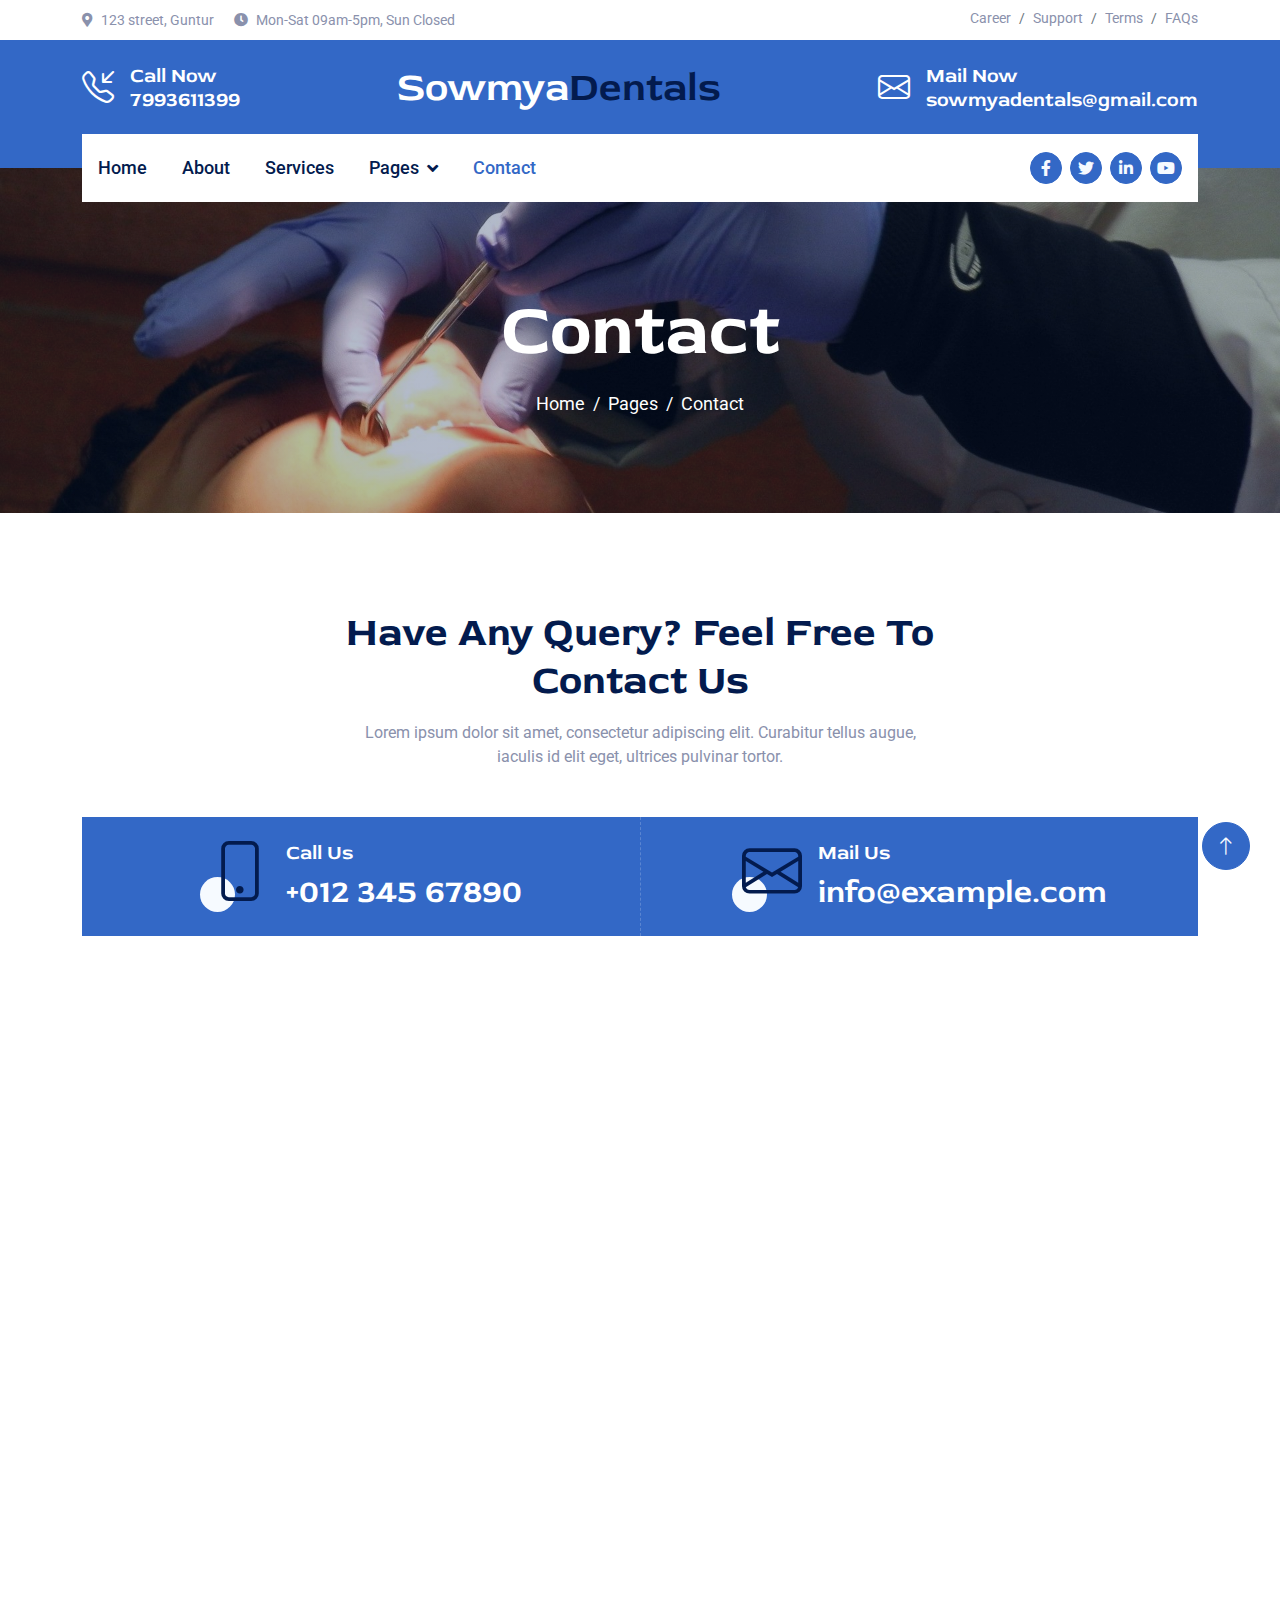
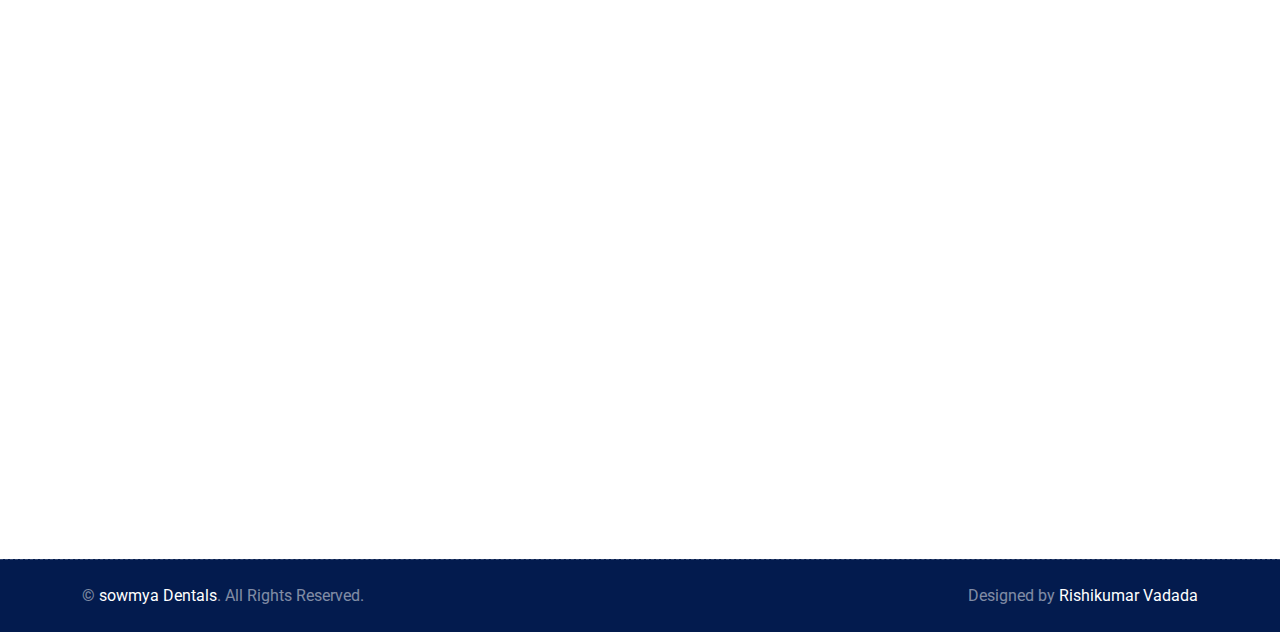
<file: contact.html>
<!DOCTYPE html>
<html lang="en">

<head>
    <meta charset="utf-8">
    <title>Labsky - Laboratory HTML Website Template</title>
    <meta content="width=device-width, initial-scale=1.0" name="viewport">
    <meta content="" name="keywords">
    <meta content="" name="description">

    <!-- Favicon -->
    <link href="img/favicon.ico" rel="icon">

    <!-- Google Web Fonts -->
    <link rel="preconnect" href="https://fonts.googleapis.com">
    <link rel="preconnect" href="https://fonts.gstatic.com" crossorigin>
    <link href="https://fonts.googleapis.com/css2?family=Roboto:wght@400;500&family=Red+Rose:wght@600;700&display=swap"
        rel="stylesheet">

    <!-- Icon Font Stylesheet -->
    <link href="https://cdnjs.cloudflare.com/ajax/libs/font-awesome/5.10.0/css/all.min.css" rel="stylesheet">
    <link rel="stylesheet" href="https://cdn.jsdelivr.net/npm/bootstrap-icons@1.10.4/font/bootstrap-icons.css">

    <!-- Libraries Stylesheet -->
    <link href="lib/animate/animate.min.css" rel="stylesheet">
    <link href="lib/owlcarousel/assets/owl.carousel.min.css" rel="stylesheet">

    <!-- Customized Bootstrap Stylesheet -->
    <link href="css/bootstrap.min.css" rel="stylesheet">

    <!-- Template Stylesheet -->
    <link href="css/style.css" rel="stylesheet">
</head>

<body>
    <!-- Spinner Start -->
    <div id="spinner"
        class="show bg-white position-fixed translate-middle w-100 vh-100 top-50 start-50 d-flex align-items-center justify-content-center">
        <div class="spinner-border text-primary" role="status" style="width: 3rem; height: 3rem;"></div>
    </div>
    <!-- Spinner End -->


    <!-- Topbar Start -->
    <div class="container-fluid py-2 d-none d-lg-flex">
        <div class="container">
            <div class="d-flex justify-content-between">
                <div>
                    <small class="me-3"><i class="fa fa-map-marker-alt me-2"></i>123 street, Guntur</small>
                    <small class="me-3"><i class="fa fa-clock me-2"></i>Mon-Sat 09am-5pm, Sun Closed</small>
                </div>
                <nav class="breadcrumb mb-0">
                    <a class="breadcrumb-item small text-body" href="#">Career</a>
                    <a class="breadcrumb-item small text-body" href="#">Support</a>
                    <a class="breadcrumb-item small text-body" href="#">Terms</a>
                    <a class="breadcrumb-item small text-body" href="#">FAQs</a>
                </nav>
            </div>
        </div>
    </div>
    <!-- Topbar End -->

 <!-- Brand Start -->
 <div class="container-fluid bg-primary text-white pt-4 pb-5 d-none d-lg-flex">
    <div class="container pb-2">
        <div class="d-flex align-items-center justify-content-between">
            <div class="d-flex">
                <i class="bi bi-telephone-inbound fs-2"></i>
                <div class="ms-3">
                    <h5 class="text-white mb-0">Call Now</h5>
                 <a href="tel:9182683840"><h5 class="text-white mb-0">7993611399</h5></a>
                </div>
            </div>
            <a href="index.html" class="h1 text-white mb-0">Sowmya<span class="text-dark">Dentals</span></a>
            <div class="d-flex">
                <i class="bi bi-envelope fs-2"></i>
                <div class="ms-3">
                    <h5 class="text-white mb-0">Mail Now</h5>
                    
                    <a
                    href="mailto:venkatavijayabhaskarvadada007@gmail.com?subject=Hello Dr. Sowmya dentals we are asking for an appointment.&body=Hello ma'am we are asking for an appointment for your convinient timings"
                   ><h5 class="text-white mb-0">sowmyadentals@gmail.com</h5></a>
                </div>
            </div>
        </div>
    </div>
</div>
<!-- Brand End -->


    <!-- Navbar Start -->
    <div class="container-fluid sticky-top">
        <div class="container">
            <nav class="navbar navbar-expand-lg navbar-light bg-white py-lg-0 px-lg-3">
                <a href="index.html" class="navbar-brand d-lg-none">
                    <h1 class="text-primary m-0">Lab<span class="text-dark">sky</span></h1>
                </a>
                <button type="button" class="navbar-toggler me-0" data-bs-toggle="collapse"
                    data-bs-target="#navbarCollapse">
                    <span class="navbar-toggler-icon"></span>
                </button>
                <div class="collapse navbar-collapse" id="navbarCollapse">
                    <div class="navbar-nav">
                        <a href="index.html" class="nav-item nav-link">Home</a>
                        <a href="about.html" class="nav-item nav-link">About</a>
                        <a href="service.html" class="nav-item nav-link">Services</a>
                        <div class="nav-item dropdown">
                            <a href="#" class="nav-link dropdown-toggle" data-bs-toggle="dropdown">Pages</a>
                            <div class="dropdown-menu bg-light m-0">
                                <a href="feature.html" class="dropdown-item">Features</a>
                                <a href="team.html" class="dropdown-item">Our Team</a>
                                <a href="testimonial.html" class="dropdown-item">Testimonial</a>
                                <a href="appoinment.html" class="dropdown-item">Appoinment</a>
                                <a href="404.html" class="dropdown-item">404 Page</a>
                            </div>
                        </div>
                        <a href="contact.html" class="nav-item nav-link active">Contact</a>
                    </div>
                    <div class="ms-auto d-none d-lg-flex">
                        <a class="btn btn-sm-square btn-primary ms-2" href=""><i class="fab fa-facebook-f"></i></a>
                        <a class="btn btn-sm-square btn-primary ms-2" href=""><i class="fab fa-twitter"></i></a>
                        <a class="btn btn-sm-square btn-primary ms-2" href=""><i class="fab fa-linkedin-in"></i></a>
                        <a class="btn btn-sm-square btn-primary ms-2" href=""><i class="fab fa-youtube"></i></a>
                    </div>
                </div>
            </nav>
        </div>
    </div>
    <!-- Navbar End -->


    <!-- Page Header Start -->
    <div class="container-fluid page-header py-5 wow fadeIn" data-wow-delay="0.1s">
        <div class="container text-center py-5 mt-4">
            <h1 class="display-2 text-white mb-3 animated slideInDown">Contact</h1>
            <nav aria-label="breadcrumb animated slideInDown">
                <ol class="breadcrumb justify-content-center mb-0">
                    <li class="breadcrumb-item"><a href="#">Home</a></li>
                    <li class="breadcrumb-item"><a href="#">Pages</a></li>
                    <li class="breadcrumb-item" aria-current="page">Contact</li>
                </ol>
            </nav>
        </div>
    </div>
    <!-- Page Header End -->


    <!-- Contact Start -->
    <div class="container-fluid py-5">
        <div class="container py-5">
            <div class="text-center mx-auto wow fadeInUp" data-wow-delay="0.1s" style="max-width: 600px;">
                <h1 class="display-6 mb-3">Have Any Query? Feel Free To Contact Us</h1>
                <p class="mb-5">Lorem ipsum dolor sit amet, consectetur adipiscing elit. Curabitur tellus augue, iaculis id elit eget, ultrices pulvinar tortor.</p>
            </div>
            <div class="row contact-info position-relative g-0 mb-5">
                <div class="col-lg-6">
                    <a href="tel:+0123456789" class="d-flex justify-content-lg-center bg-primary p-4">
                        <div class="icon-box-light flex-shrink-0">
                            <i class="bi bi-phone text-dark"></i>
                        </div>
                        <div class="ms-3">
                            <h5 class="text-white">Call Us</h5>
                            <h2 class="text-white mb-0">+012 345 67890</h2>
                        </div>
                    </a>
                </div>
                <div class="col-lg-6">
                    <a href="mailto:info@example.com" class="d-flex justify-content-lg-center bg-primary p-4">
                        <div class="icon-box-light flex-shrink-0">
                            <i class="bi bi-envelope text-dark"></i>
                        </div>
                        <div class="ms-3">
                            <h5 class="text-white">Mail Us</h5>
                            <h2 class="text-white mb-0">info@example.com</h2>
                        </div>
                    </a>
                </div>
            </div>
            <div class="row g-5">
                <div class="col-lg-6 wow fadeInUp" data-wow-delay="0.1s">
                    <p class="mb-4">The contact form is currently inactive. Get a functional and working contact form with Ajax & PHP in a few minutes. Just copy and paste the files, add a little code and you're done. <a href="https://htmlcodex.com/contact-form">Download Now</a>.</p>
                    <form>
                        <div class="row g-3">
                            <div class="col-md-6">
                                <div class="form-floating">
                                    <input type="text" class="form-control" id="name" placeholder="Your Name">
                                    <label for="name">Your Name</label>
                                </div>
                            </div>
                            <div class="col-md-6">
                                <div class="form-floating">
                                    <input type="email" class="form-control" id="email" placeholder="Your Email">
                                    <label for="email">Your Email</label>
                                </div>
                            </div>
                            <div class="col-12">
                                <div class="form-floating">
                                    <input type="text" class="form-control" id="subject" placeholder="Subject">
                                    <label for="subject">Subject</label>
                                </div>
                            </div>
                            <div class="col-12">
                                <div class="form-floating">
                                    <textarea class="form-control" placeholder="Leave a message here" id="message" style="height: 200px"></textarea>
                                    <label for="message">Message</label>
                                </div>
                            </div>
                            <div class="col-12">
                                <button class="btn btn-primary py-3 px-5" type="submit">Send Message</button>
                            </div>
                        </div>
                    </form>
                </div>
                <div class="col-lg-6 wow fadeInUp" data-wow-delay="0.5s">
                    <iframe class="w-100 h-100"
                    src="https://www.google.com/maps/embed?pb=!1m18!1m12!1m3!1d3001156.4288297426!2d-78.01371936852176!3d42.72876761954724!2m3!1f0!2f0!3f0!3m2!1i1024!2i768!4f13.1!3m3!1m2!1s0x4ccc4bf0f123a5a9%3A0xddcfc6c1de189567!2sNew%20York%2C%20USA!5e0!3m2!1sen!2sbd!4v1603794290143!5m2!1sen!2sbd"
                    frameborder="0" style="min-height: 300px; border:0;" allowfullscreen="" aria-hidden="false"
                    tabindex="0"></iframe>
                </div>
            </div>
        </div>
    </div>
    <!-- Contact End -->




    <!-- Footer Start -->
    <div class="container-fluid footer position-relative bg-dark text-white-50 py-5 wow fadeIn" data-wow-delay="0.1s">
        <div class="container">
            <div class="row g-5 py-5">
                <div class="col-lg-6 pe-lg-5">
                    <a href="index.html" class="navbar-brand">
                        <h1 class="h1 text-primary mb-0">sowmya<span class="text-white">Dentals</span></h1>
                    </a>
                    <p class="fs-5 mb-4">sowmya dentals was the best choice for pain free dental treatment</p>
                    <p><i class="fa fa-map-marker-alt me-2"></i>123 Street, Guntur, India</p>
                    <p><i class="fa fa-phone-alt me-2"></i>7993611399</p>
                    <p><i class="fa fa-envelope me-2"></i>sowmyadentals@gmail.com</p>
                    <div class="d-flex mt-4">
                        <a class="btn btn-lg-square btn-primary me-2" href="#"><i class="fab fa-twitter"></i></a>
                        <a class="btn btn-lg-square btn-primary me-2" href="#"><i class="fab fa-facebook-f"></i></a>
                        <a class="btn btn-lg-square btn-primary me-2" href="#"><i class="fab fa-linkedin-in"></i></a>
                        <a class="btn btn-lg-square btn-primary me-2" href="#"><i class="fab fa-instagram"></i></a>
                    </div>
                </div>
                <div class="col-lg-6 ps-lg-5">
                    <div class="row g-5">
                        <div class="col-sm-6">
                            <h4 class="text-light mb-4">Quick Links</h4>
                            <a class="btn btn-link" href="">About Us</a>
                            <a class="btn btn-link" href="">Contact Us</a>
                            <a class="btn btn-link" href="">Our Services</a>
                            <a class="btn btn-link" href="">Terms & Condition</a>
                            <a class="btn btn-link" href="">Support</a>
                        </div>
                        <div class="col-sm-6">
                            <h4 class="text-light mb-4">Popular Links</h4>
                            <a class="btn btn-link" href="">About Us</a>
                            <a class="btn btn-link" href="">Contact Us</a>
                            <a class="btn btn-link" href="">Our Services</a>
                            <a class="btn btn-link" href="">Terms & Condition</a>
                            <a class="btn btn-link" href="">Support</a>
                        </div>
                        <div class="col-sm-12">
                            <h4 class="text-light mb-4">Newsletter</h4>
                            <div class="w-100">
                                <div class="input-group">
                                    <input type="text" class="form-control border-0 py-3 px-4" style="background: rgba(255, 255, 255, .1);" placeholder="Your Email Address"><button class="btn btn-primary px-4">Sign Up</button>
                                </div>
                            </div>
                        </div>
                    </div>
                </div>
            </div>
        </div>
    </div>
    <!-- Footer End -->


    <!-- Copyright Start -->
    <div class="container-fluid copyright bg-dark text-white-50 py-4">
        <div class="container">
            <div class="row">
                <div class="col-md-6 text-center text-md-start">
                    <p class="mb-0">&copy; <a href="#">sowmya Dentals</a>. All Rights Reserved.</p>
                </div>
                <div class="col-md-6 text-center text-md-end">
                    <!--/*** This template is free as long as you keep the footer author’s credit link/attribution link/backlink. If you'd like to use the template without the footer author’s credit link/attribution link/backlink, you can purchase the Credit Removal License from "https://htmlcodex.com/credit-removal". Thank you for your support. ***/-->
                    <p class="mb-0">Designed by <a href=""> Rishikumar Vadada </a></p>
                </div>
            </div>
        </div>
    </div>
    <!-- Copyright End -->


    <!-- Back to Top -->
    <a href="#" class="btn btn-lg btn-primary btn-lg-square rounded-circle back-to-top"><i class="bi bi-arrow-up"></i></a>


    <!-- JavaScript Libraries -->
    <script src="https://ajax.googleapis.com/ajax/libs/jquery/3.6.1/jquery.min.js"></script>
    <script src="https://cdn.jsdelivr.net/npm/bootstrap@5.0.0/dist/js/bootstrap.bundle.min.js"></script>
    <script src="lib/wow/wow.min.js"></script>
    <script src="lib/easing/easing.min.js"></script>
    <script src="lib/waypoints/waypoints.min.js"></script>
    <script src="lib/counterup/counterup.min.js"></script>
    <script src="lib/owlcarousel/owl.carousel.min.js"></script>

    <!-- Template Javascript -->
    <script src="js/main.js"></script>
</body>

</html>
</file>
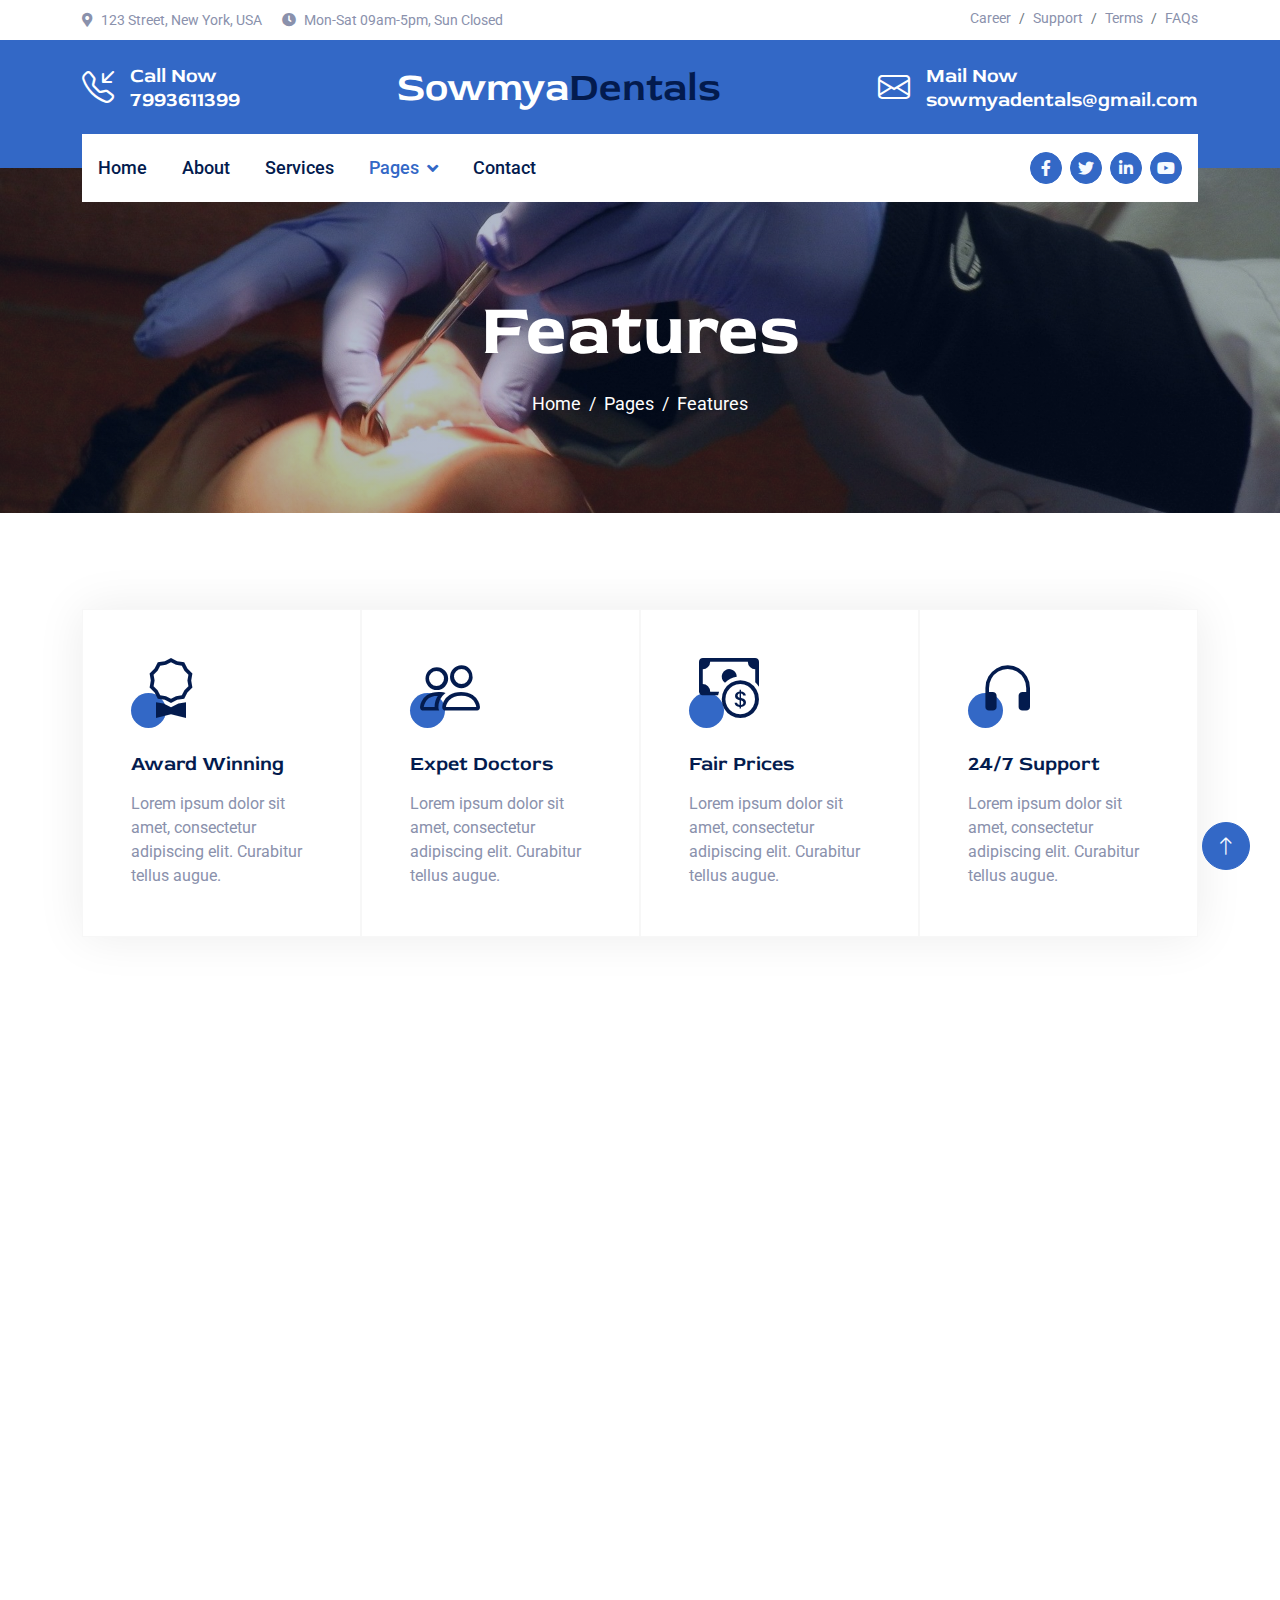
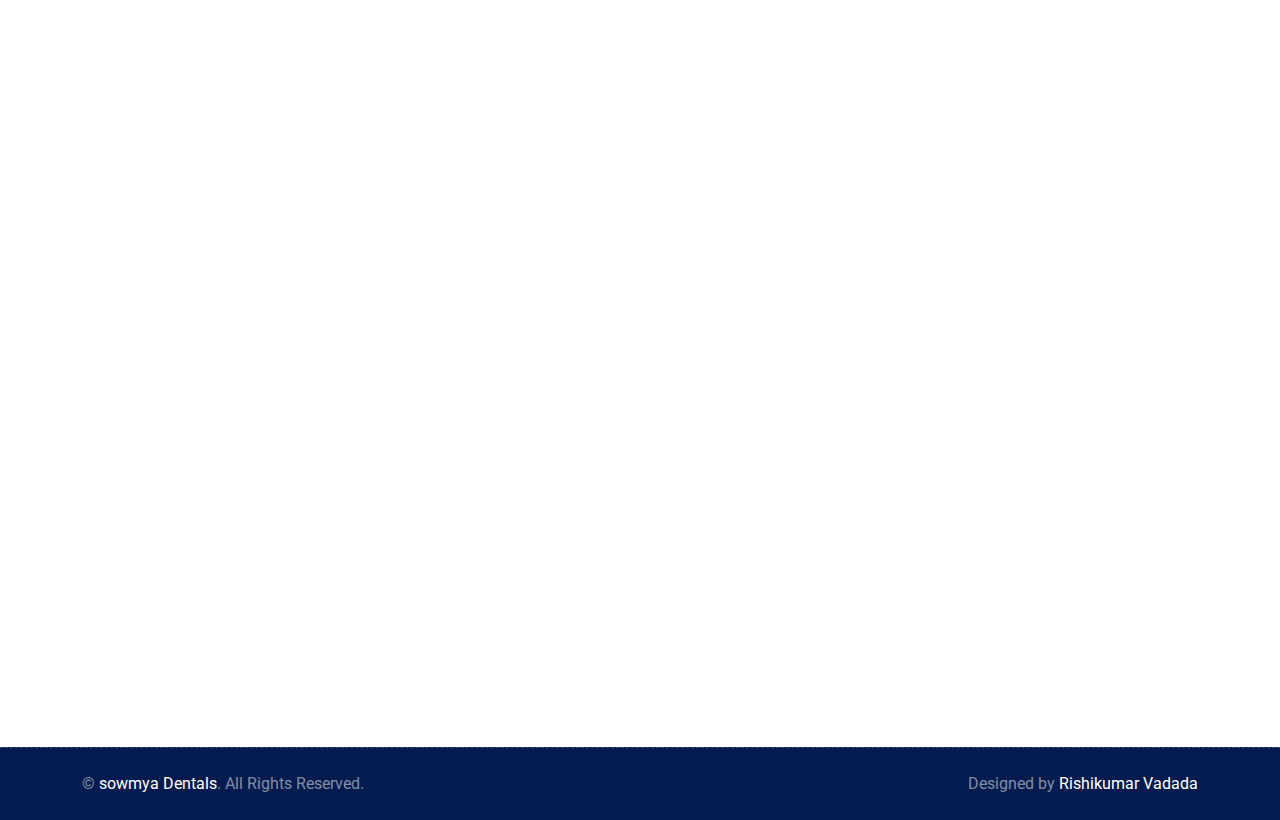
<file: feature.html>
<!DOCTYPE html>
<html lang="en">

<head>
    <meta charset="utf-8">
    <title>Labsky - Laboratory HTML Website Template</title>
    <meta content="width=device-width, initial-scale=1.0" name="viewport">
    <meta content="" name="keywords">
    <meta content="" name="description">

    <!-- Favicon -->
    <link href="img/favicon.ico" rel="icon">

    <!-- Google Web Fonts -->
    <link rel="preconnect" href="https://fonts.googleapis.com">
    <link rel="preconnect" href="https://fonts.gstatic.com" crossorigin>
    <link href="https://fonts.googleapis.com/css2?family=Roboto:wght@400;500&family=Red+Rose:wght@600;700&display=swap"
        rel="stylesheet">

    <!-- Icon Font Stylesheet -->
    <link href="https://cdnjs.cloudflare.com/ajax/libs/font-awesome/5.10.0/css/all.min.css" rel="stylesheet">
    <link rel="stylesheet" href="https://cdn.jsdelivr.net/npm/bootstrap-icons@1.10.4/font/bootstrap-icons.css">

    <!-- Libraries Stylesheet -->
    <link href="lib/animate/animate.min.css" rel="stylesheet">
    <link href="lib/owlcarousel/assets/owl.carousel.min.css" rel="stylesheet">

    <!-- Customized Bootstrap Stylesheet -->
    <link href="css/bootstrap.min.css" rel="stylesheet">

    <!-- Template Stylesheet -->
    <link href="css/style.css" rel="stylesheet">
</head>

<body>
    <!-- Spinner Start -->
    <div id="spinner"
        class="show bg-white position-fixed translate-middle w-100 vh-100 top-50 start-50 d-flex align-items-center justify-content-center">
        <div class="spinner-border text-primary" role="status" style="width: 3rem; height: 3rem;"></div>
    </div>
    <!-- Spinner End -->


    <!-- Topbar Start -->
    <div class="container-fluid py-2 d-none d-lg-flex">
        <div class="container">
            <div class="d-flex justify-content-between">
                <div>
                    <small class="me-3"><i class="fa fa-map-marker-alt me-2"></i>123 Street, New York, USA</small>
                    <small class="me-3"><i class="fa fa-clock me-2"></i>Mon-Sat 09am-5pm, Sun Closed</small>
                </div>
                <nav class="breadcrumb mb-0">
                    <a class="breadcrumb-item small text-body" href="#">Career</a>
                    <a class="breadcrumb-item small text-body" href="#">Support</a>
                    <a class="breadcrumb-item small text-body" href="#">Terms</a>
                    <a class="breadcrumb-item small text-body" href="#">FAQs</a>
                </nav>
            </div>
        </div>
    </div>
    <!-- Topbar End -->


     <!-- Brand Start -->
     <div class="container-fluid bg-primary text-white pt-4 pb-5 d-none d-lg-flex">
        <div class="container pb-2">
            <div class="d-flex align-items-center justify-content-between">
                <div class="d-flex">
                    <i class="bi bi-telephone-inbound fs-2"></i>
                    <div class="ms-3">
                        <h5 class="text-white mb-0">Call Now</h5>
                     <a href="tel:9182683840"><h5 class="text-white mb-0">7993611399</h5></a>
                    </div>
                </div>
                <a href="index.html" class="h1 text-white mb-0">Sowmya<span class="text-dark">Dentals</span></a>
                <div class="d-flex">
                    <i class="bi bi-envelope fs-2"></i>
                    <div class="ms-3">
                        <h5 class="text-white mb-0">Mail Now</h5>
                        
                        <a
                        href="mailto:venkatavijayabhaskarvadada007@gmail.com?subject=Hello Dr. Sowmya dentals we are asking for an appointment.&body=Hello ma'am we are asking for an appointment for your convinient timings"
                       ><h5 class="text-white mb-0">sowmyadentals@gmail.com</h5></a>
                    </div>
                </div>
            </div>
        </div>
    </div>
    <!-- Brand End -->


    <!-- Navbar Start -->
    <div class="container-fluid sticky-top">
        <div class="container">
            <nav class="navbar navbar-expand-lg navbar-light bg-white py-lg-0 px-lg-3">
                <a href="index.html" class="navbar-brand d-lg-none">
                    <h1 class="text-primary m-0">Lab<span class="text-dark">sky</span></h1>
                </a>
                <button type="button" class="navbar-toggler me-0" data-bs-toggle="collapse"
                    data-bs-target="#navbarCollapse">
                    <span class="navbar-toggler-icon"></span>
                </button>
                <div class="collapse navbar-collapse" id="navbarCollapse">
                    <div class="navbar-nav">
                        <a href="index.html" class="nav-item nav-link">Home</a>
                        <a href="about.html" class="nav-item nav-link">About</a>
                        <a href="service.html" class="nav-item nav-link">Services</a>
                        <div class="nav-item dropdown">
                            <a href="#" class="nav-link dropdown-toggle active" data-bs-toggle="dropdown">Pages</a>
                            <div class="dropdown-menu bg-light m-0">
                                <a href="feature.html" class="dropdown-item active">Features</a>
                                <a href="team.html" class="dropdown-item">Our Team</a>
                                <a href="testimonial.html" class="dropdown-item">Testimonial</a>
                                <a href="appoinment.html" class="dropdown-item">Appoinment</a>
                                <a href="404.html" class="dropdown-item">404 Page</a>
                            </div>
                        </div>
                        <a href="contact.html" class="nav-item nav-link">Contact</a>
                    </div>
                    <div class="ms-auto d-none d-lg-flex">
                        <a class="btn btn-sm-square btn-primary ms-2" href=""><i class="fab fa-facebook-f"></i></a>
                        <a class="btn btn-sm-square btn-primary ms-2" href=""><i class="fab fa-twitter"></i></a>
                        <a class="btn btn-sm-square btn-primary ms-2" href=""><i class="fab fa-linkedin-in"></i></a>
                        <a class="btn btn-sm-square btn-primary ms-2" href=""><i class="fab fa-youtube"></i></a>
                    </div>
                </div>
            </nav>
        </div>
    </div>
    <!-- Navbar End -->


    <!-- Page Header Start -->
    <div class="container-fluid page-header py-5 mb-5 wow fadeIn" data-wow-delay="0.1s">
        <div class="container text-center py-5 mt-4">
            <h1 class="display-2 text-white mb-3 animated slideInDown">Features</h1>
            <nav aria-label="breadcrumb animated slideInDown">
                <ol class="breadcrumb justify-content-center mb-0">
                    <li class="breadcrumb-item"><a href="#">Home</a></li>
                    <li class="breadcrumb-item"><a href="#">Pages</a></li>
                    <li class="breadcrumb-item" aria-current="page">Features</li>
                </ol>
            </nav>
        </div>
    </div>
    <!-- Page Header End -->

    
    <!-- Features Start -->
    <div class="container-fluid py-5">
        <div class="container">
            <div class="row g-0 feature-row">
                <div class="col-md-6 col-lg-3 wow fadeIn" data-wow-delay="0.1s">
                    <div class="feature-item border h-100 p-5">
                        <div class="icon-box-primary mb-4">
                            <i class="bi bi-award text-dark"></i>
                        </div>
                        <h5 class="mb-3">Award Winning</h5>
                        <p class="mb-0">Lorem ipsum dolor sit amet, consectetur adipiscing elit. Curabitur tellus augue.</p>
                    </div>
                </div>
                <div class="col-md-6 col-lg-3 wow fadeIn" data-wow-delay="0.3s">
                    <div class="feature-item border h-100 p-5">
                        <div class="icon-box-primary mb-4">
                            <i class="bi bi-people text-dark"></i>
                        </div>
                        <h5 class="mb-3">Expet Doctors</h5>
                        <p class="mb-0">Lorem ipsum dolor sit amet, consectetur adipiscing elit. Curabitur tellus augue.</p>
                    </div>
                </div>
                <div class="col-md-6 col-lg-3 wow fadeIn" data-wow-delay="0.5s">
                    <div class="feature-item border h-100 p-5">
                        <div class="icon-box-primary mb-4">
                            <i class="bi bi-cash-coin text-dark"></i>
                        </div>
                        <h5 class="mb-3">Fair Prices</h5>
                        <p class="mb-0">Lorem ipsum dolor sit amet, consectetur adipiscing elit. Curabitur tellus augue.</p>
                    </div>
                </div>
                <div class="col-md-6 col-lg-3 wow fadeIn" data-wow-delay="0.7s">
                    <div class="feature-item border h-100 p-5">
                        <div class="icon-box-primary mb-4">
                            <i class="bi bi-headphones text-dark"></i>
                        </div>
                        <h5 class="mb-3">24/7 Support</h5>
                        <p class="mb-0">Lorem ipsum dolor sit amet, consectetur adipiscing elit. Curabitur tellus augue.</p>
                    </div>
                </div>
            </div>
        </div>
    </div>
    <!-- Features End -->


    <!-- Features Start -->
    <div class="container-fluid feature mt-5 wow fadeInUp" data-wow-delay="0.1s">
        <div class="container">
            <div class="row g-0">
                <div class="col-lg-6 pt-lg-5">
                    <div class="bg-white p-5 mt-lg-5">
                        <h1 class="display-6 mb-4 wow fadeIn" data-wow-delay="0.3s">The Best Medical Test & Laboratory Solution</h1>
                        <p class="mb-4 wow fadeIn" data-wow-delay="0.4s">Lorem ipsum dolor sit amet, consectetur adipiscing elit. Curabitur tellus augue, iaculis id elit eget, ultrices pulvinar tortor. Quisque vel lorem porttitor, malesuada arcu quis, fringilla risus. Pellentesque eu consequat augue.</p>
                        <div class="row g-5 pt-2 mb-5">
                            <div class="col-sm-6 wow fadeIn" data-wow-delay="0.3s">
                                <div class="icon-box-primary mb-4">
                                    <i class="bi bi-person-plus text-dark"></i>
                                </div>
                                <h5 class="mb-3">Experience Doctors</h5>
                                <span>Lorem ipsum dolor sit amet, consectetur adipiscing elit.</span>
                            </div>
                            <div class="col-sm-6 wow fadeIn" data-wow-delay="0.4s">
                                <div class="icon-box-primary mb-4">
                                    <i class="bi bi-check-all text-dark"></i>
                                </div>
                                <h5 class="mb-3">Advanced Microscopy</h5>
                                <span>Lorem ipsum dolor sit amet, consectetur adipiscing elit.</span>
                            </div>
                        </div>
                        <a class="btn btn-primary py-3 px-5 wow fadeIn" data-wow-delay="0.5s" href="">Explore More</a>
                    </div>
                </div>
                <div class="col-lg-6">
                    <div class="row h-100 align-items-end">
                        <div class="col-12 wow fadeIn" data-wow-delay="0.3s">
                            <div class="d-flex align-items-center justify-content-center" style="min-height: 300px;">
                                <button type="button" class="btn-play" data-bs-toggle="modal"
                                    data-src="https://www.youtube.com/embed/DWRcNpR6Kdc" data-bs-target="#videoModal">
                                    <span></span>
                                </button>
                            </div>
                        </div>
                        <div class="col-12">
                            <div class="bg-primary p-5">
                                <div class="experience mb-4 wow fadeIn" data-wow-delay="0.3s">
                                    <div class="d-flex justify-content-between mb-2">
                                        <span class="text-white">Sample Preparation</span>
                                        <span class="text-white">90%</span>
                                    </div>
                                    <div class="progress">
                                        <div class="progress-bar bg-dark" role="progressbar" aria-valuenow="90" aria-valuemin="0" aria-valuemax="100"></div>
                                    </div>
                                </div>
                                <div class="experience mb-4 wow fadeIn" data-wow-delay="0.4s">
                                    <div class="d-flex justify-content-between mb-2">
                                        <span class="text-white">Result Accuracy</span>
                                        <span class="text-white">95%</span>
                                    </div>
                                    <div class="progress">
                                        <div class="progress-bar bg-dark" role="progressbar" aria-valuenow="95" aria-valuemin="0" aria-valuemax="100"></div>
                                    </div>
                                </div>
                                <div class="experience mb-0 wow fadeIn" data-wow-delay="0.5s">
                                    <div class="d-flex justify-content-between mb-2">
                                        <span class="text-white">Lab Equipments</span>
                                        <span class="text-white">90%</span>
                                    </div>
                                    <div class="progress">
                                        <div class="progress-bar bg-dark" role="progressbar" aria-valuenow="90" aria-valuemin="0" aria-valuemax="100"></div>
                                    </div>
                                </div>
                            </div>
                        </div>
                    </div>
                </div>
            </div>
        </div>
    </div>
    <!-- Features End -->


 


    <!-- Footer Start -->
    <div class="container-fluid footer position-relative bg-dark text-white-50 py-5 wow fadeIn" data-wow-delay="0.1s">
        <div class="container">
            <div class="row g-5 py-5">
                <div class="col-lg-6 pe-lg-5">
                    <a href="index.html" class="navbar-brand">
                        <h1 class="h1 text-primary mb-0">sowmya<span class="text-white">Dentals</span></h1>
                    </a>
                    <p class="fs-5 mb-4">sowmya dentals was the best choice for pain free dental treatment</p>
                    <p><i class="fa fa-map-marker-alt me-2"></i>123 Street, Guntur, India</p>
                    <p><i class="fa fa-phone-alt me-2"></i>7993611399</p>
                    <p><i class="fa fa-envelope me-2"></i>sowmyadentals@gmail.com</p>
                    <div class="d-flex mt-4">
                        <a class="btn btn-lg-square btn-primary me-2" href="#"><i class="fab fa-twitter"></i></a>
                        <a class="btn btn-lg-square btn-primary me-2" href="#"><i class="fab fa-facebook-f"></i></a>
                        <a class="btn btn-lg-square btn-primary me-2" href="#"><i class="fab fa-linkedin-in"></i></a>
                        <a class="btn btn-lg-square btn-primary me-2" href="#"><i class="fab fa-instagram"></i></a>
                    </div>
                </div>
                <div class="col-lg-6 ps-lg-5">
                    <div class="row g-5">
                        <div class="col-sm-6">
                            <h4 class="text-light mb-4">Quick Links</h4>
                            <a class="btn btn-link" href="">About Us</a>
                            <a class="btn btn-link" href="">Contact Us</a>
                            <a class="btn btn-link" href="">Our Services</a>
                            <a class="btn btn-link" href="">Terms & Condition</a>
                            <a class="btn btn-link" href="">Support</a>
                        </div>
                        <div class="col-sm-6">
                            <h4 class="text-light mb-4">Popular Links</h4>
                            <a class="btn btn-link" href="">About Us</a>
                            <a class="btn btn-link" href="">Contact Us</a>
                            <a class="btn btn-link" href="">Our Services</a>
                            <a class="btn btn-link" href="">Terms & Condition</a>
                            <a class="btn btn-link" href="">Support</a>
                        </div>
                        <div class="col-sm-12">
                            <h4 class="text-light mb-4">Newsletter</h4>
                            <div class="w-100">
                                <div class="input-group">
                                    <input type="text" class="form-control border-0 py-3 px-4" style="background: rgba(255, 255, 255, .1);" placeholder="Your Email Address"><button class="btn btn-primary px-4">Sign Up</button>
                                </div>
                            </div>
                        </div>
                    </div>
                </div>
            </div>
        </div>
    </div>
    <!-- Footer End -->


    <!-- Copyright Start -->
    <div class="container-fluid copyright bg-dark text-white-50 py-4">
        <div class="container">
            <div class="row">
                <div class="col-md-6 text-center text-md-start">
                    <p class="mb-0">&copy; <a href="#">sowmya Dentals</a>. All Rights Reserved.</p>
                </div>
                <div class="col-md-6 text-center text-md-end">
                    <!--/*** This template is free as long as you keep the footer author’s credit link/attribution link/backlink. If you'd like to use the template without the footer author’s credit link/attribution link/backlink, you can purchase the Credit Removal License from "https://htmlcodex.com/credit-removal". Thank you for your support. ***/-->
                    <p class="mb-0">Designed by <a href=""> Rishikumar Vadada </a></p>
                </div>
            </div>
        </div>
    </div>
    <!-- Copyright End -->

    <!-- Back to Top -->
    <a href="#" class="btn btn-lg btn-primary btn-lg-square rounded-circle back-to-top"><i class="bi bi-arrow-up"></i></a>


    <!-- JavaScript Libraries -->
    <script src="https://ajax.googleapis.com/ajax/libs/jquery/3.6.1/jquery.min.js"></script>
    <script src="https://cdn.jsdelivr.net/npm/bootstrap@5.0.0/dist/js/bootstrap.bundle.min.js"></script>
    <script src="lib/wow/wow.min.js"></script>
    <script src="lib/easing/easing.min.js"></script>
    <script src="lib/waypoints/waypoints.min.js"></script>
    <script src="lib/counterup/counterup.min.js"></script>
    <script src="lib/owlcarousel/owl.carousel.min.js"></script>

    <!-- Template Javascript -->
    <script src="js/main.js"></script>
</body>

</html>
</file>
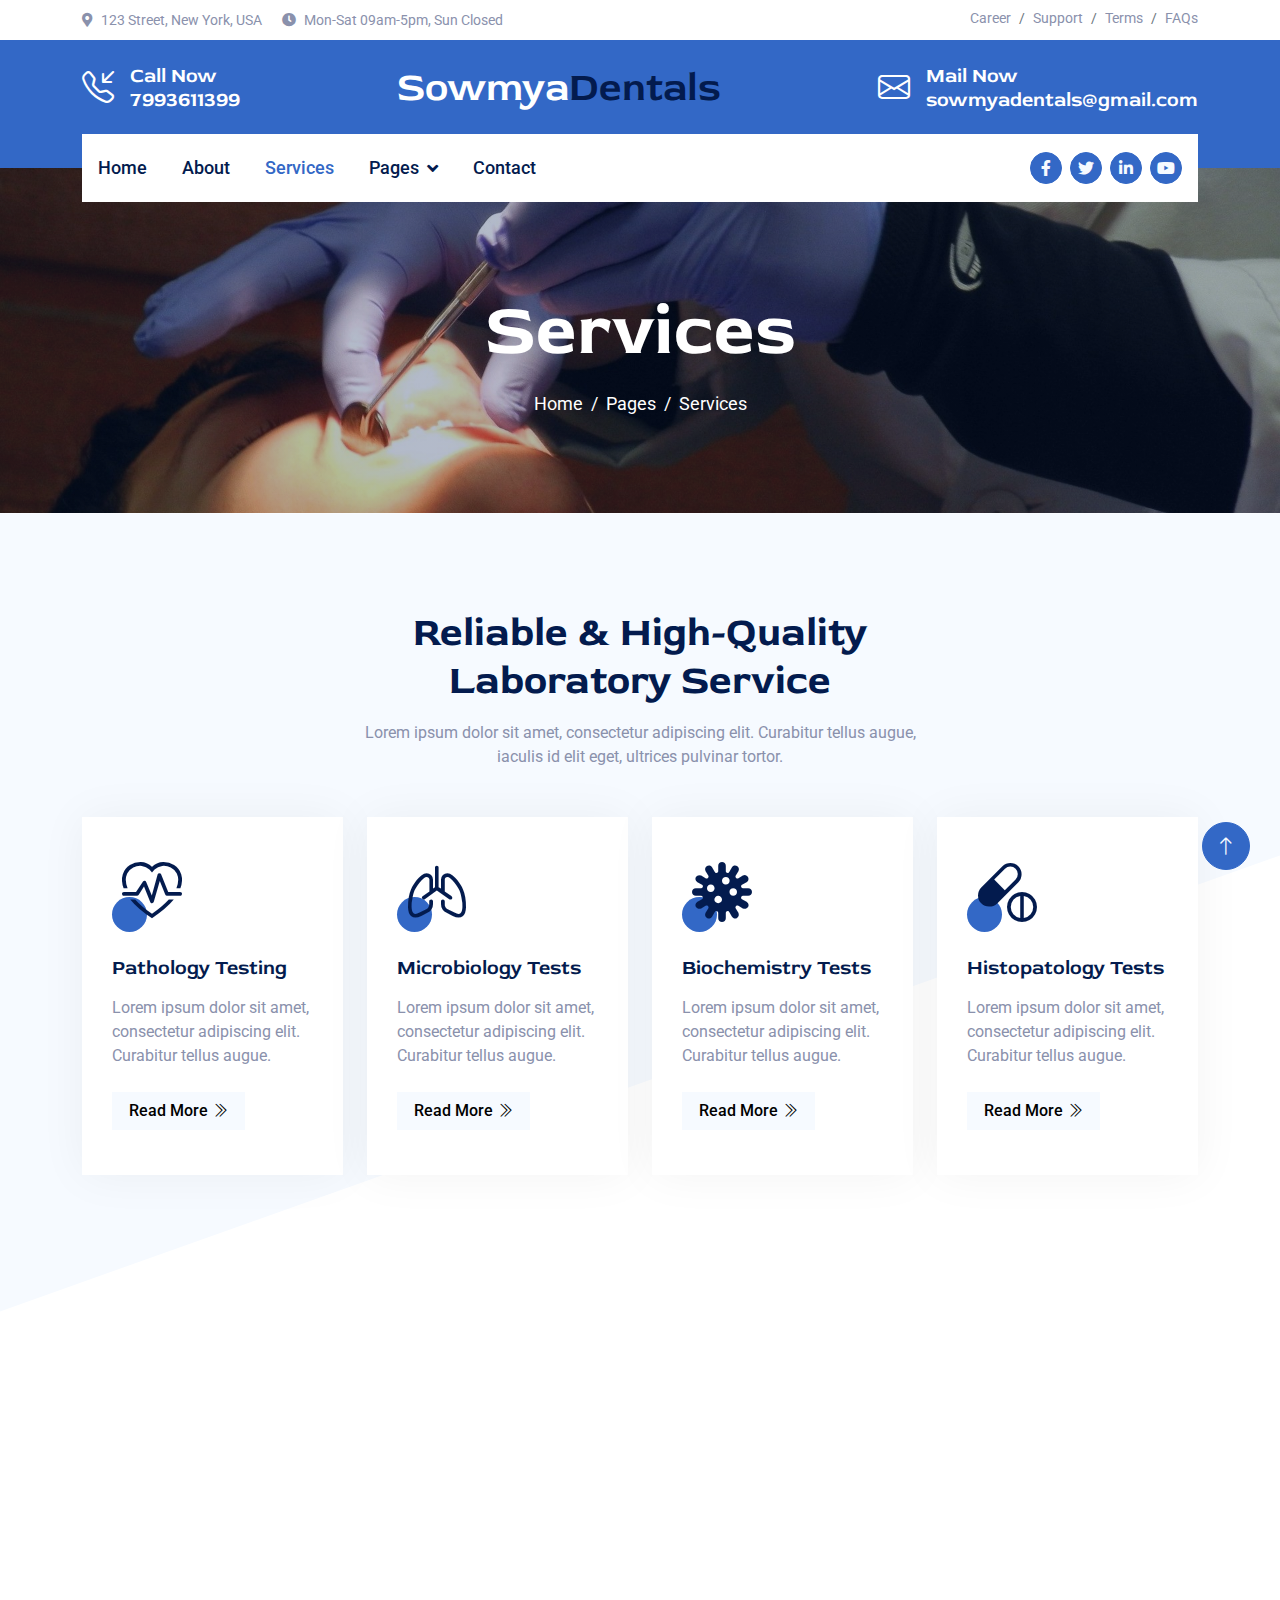
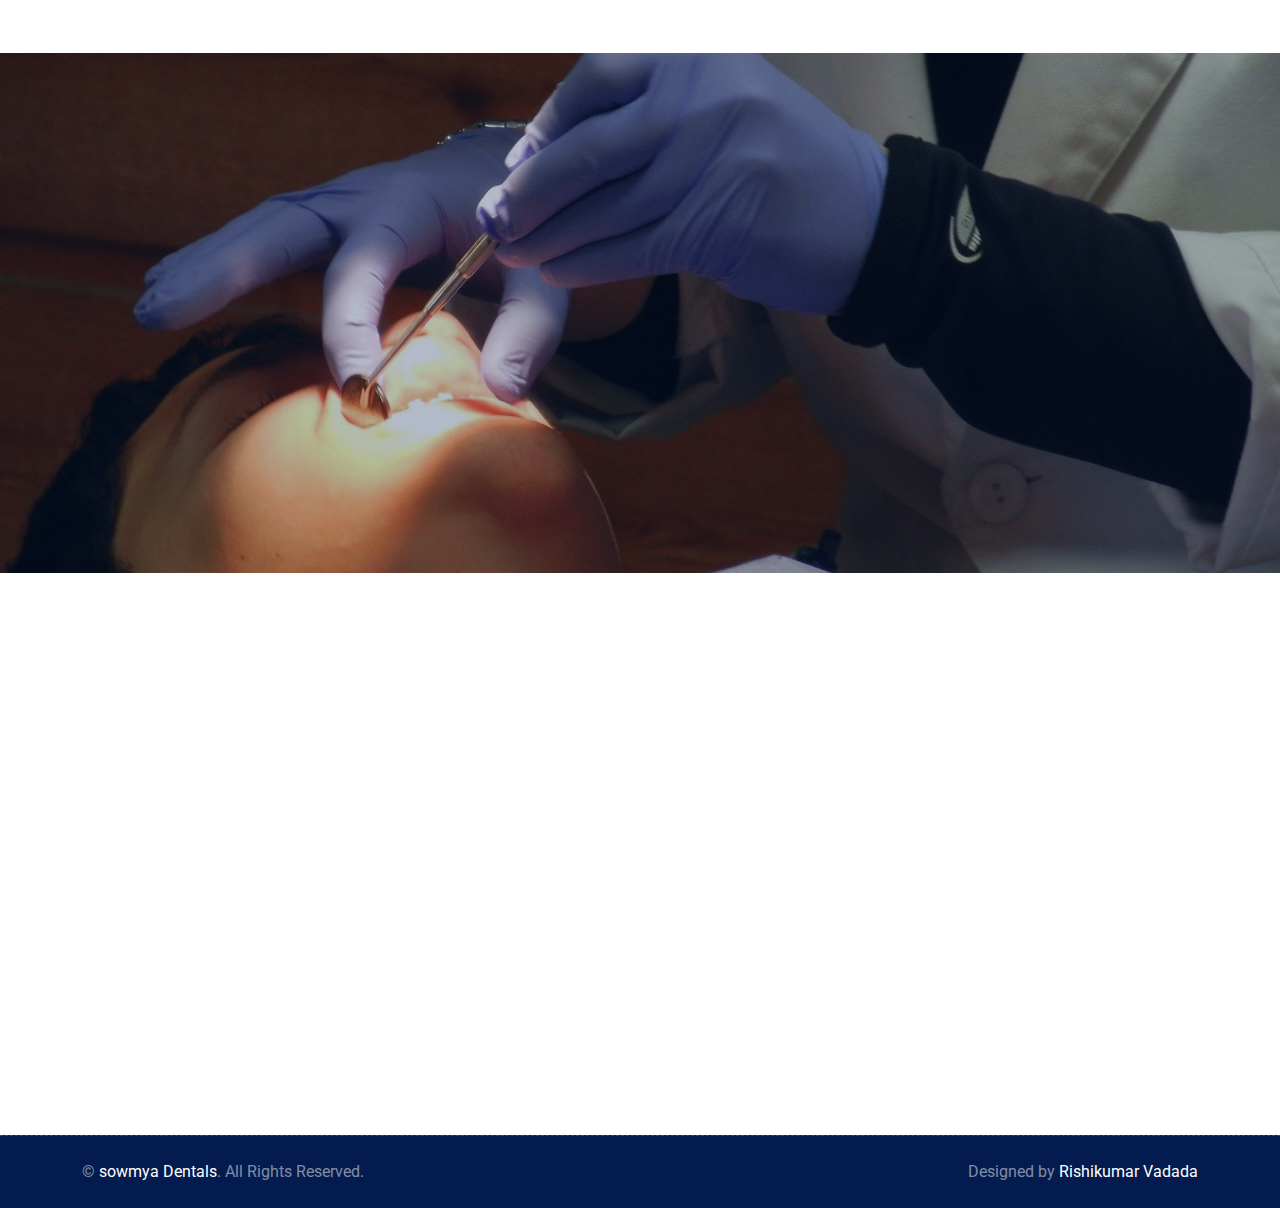
<file: service.html>
<!DOCTYPE html>
<html lang="en">

<head>
    <meta charset="utf-8">
    <title>Labsky - Laboratory HTML Website Template</title>
    <meta content="width=device-width, initial-scale=1.0" name="viewport">
    <meta content="" name="keywords">
    <meta content="" name="description">

    <!-- Favicon -->
    <link href="img/favicon.ico" rel="icon">

    <!-- Google Web Fonts -->
    <link rel="preconnect" href="https://fonts.googleapis.com">
    <link rel="preconnect" href="https://fonts.gstatic.com" crossorigin>
    <link href="https://fonts.googleapis.com/css2?family=Roboto:wght@400;500&family=Red+Rose:wght@600;700&display=swap"
        rel="stylesheet">

    <!-- Icon Font Stylesheet -->
    <link href="https://cdnjs.cloudflare.com/ajax/libs/font-awesome/5.10.0/css/all.min.css" rel="stylesheet">
    <link rel="stylesheet" href="https://cdn.jsdelivr.net/npm/bootstrap-icons@1.10.4/font/bootstrap-icons.css">

    <!-- Libraries Stylesheet -->
    <link href="lib/animate/animate.min.css" rel="stylesheet">
    <link href="lib/owlcarousel/assets/owl.carousel.min.css" rel="stylesheet">

    <!-- Customized Bootstrap Stylesheet -->
    <link href="css/bootstrap.min.css" rel="stylesheet">

    <!-- Template Stylesheet -->
    <link href="css/style.css" rel="stylesheet">
</head>

<body>
    <!-- Spinner Start -->
    <div id="spinner"
        class="show bg-white position-fixed translate-middle w-100 vh-100 top-50 start-50 d-flex align-items-center justify-content-center">
        <div class="spinner-border text-primary" role="status" style="width: 3rem; height: 3rem;"></div>
    </div>
    <!-- Spinner End -->


    <!-- Topbar Start -->
    <div class="container-fluid py-2 d-none d-lg-flex">
        <div class="container">
            <div class="d-flex justify-content-between">
                <div>
                    <small class="me-3"><i class="fa fa-map-marker-alt me-2"></i>123 Street, New York, USA</small>
                    <small class="me-3"><i class="fa fa-clock me-2"></i>Mon-Sat 09am-5pm, Sun Closed</small>
                </div>
                <nav class="breadcrumb mb-0">
                    <a class="breadcrumb-item small text-body" href="#">Career</a>
                    <a class="breadcrumb-item small text-body" href="#">Support</a>
                    <a class="breadcrumb-item small text-body" href="#">Terms</a>
                    <a class="breadcrumb-item small text-body" href="#">FAQs</a>
                </nav>
            </div>
        </div>
    </div>
    <!-- Topbar End -->


 <!-- Brand Start -->
 <div class="container-fluid bg-primary text-white pt-4 pb-5 d-none d-lg-flex">
    <div class="container pb-2">
        <div class="d-flex align-items-center justify-content-between">
            <div class="d-flex">
                <i class="bi bi-telephone-inbound fs-2"></i>
                <div class="ms-3">
                    <h5 class="text-white mb-0">Call Now</h5>
                 <a href="tel:9182683840"><h5 class="text-white mb-0">7993611399</h5></a>
                </div>
            </div>
            <a href="index.html" class="h1 text-white mb-0">Sowmya<span class="text-dark">Dentals</span></a>
            <div class="d-flex">
                <i class="bi bi-envelope fs-2"></i>
                <div class="ms-3">
                    <h5 class="text-white mb-0">Mail Now</h5>
                    
                    <a
                    href="mailto:venkatavijayabhaskarvadada007@gmail.com?subject=Hello Dr. Sowmya dentals we are asking for an appointment.&body=Hello ma'am we are asking for an appointment for your convinient timings"
                   ><h5 class="text-white mb-0">sowmyadentals@gmail.com</h5></a>
                </div>
            </div>
        </div>
    </div>
</div>
<!-- Brand End -->


    <!-- Navbar Start -->
    <div class="container-fluid sticky-top">
        <div class="container">
            <nav class="navbar navbar-expand-lg navbar-light bg-white py-lg-0 px-lg-3">
                <a href="index.html" class="navbar-brand d-lg-none">
                    <h1 class="text-primary m-0">Lab<span class="text-dark">sky</span></h1>
                </a>
                <button type="button" class="navbar-toggler me-0" data-bs-toggle="collapse"
                    data-bs-target="#navbarCollapse">
                    <span class="navbar-toggler-icon"></span>
                </button>
                <div class="collapse navbar-collapse" id="navbarCollapse">
                    <div class="navbar-nav">
                        <a href="index.html" class="nav-item nav-link">Home</a>
                        <a href="about.html" class="nav-item nav-link">About</a>
                        <a href="service.html" class="nav-item nav-link active">Services</a>
                        <div class="nav-item dropdown">
                            <a href="#" class="nav-link dropdown-toggle" data-bs-toggle="dropdown">Pages</a>
                            <div class="dropdown-menu bg-light m-0">
                                <a href="feature.html" class="dropdown-item">Features</a>
                                <a href="team.html" class="dropdown-item">Our Team</a>
                                <a href="testimonial.html" class="dropdown-item">Testimonial</a>
                                <a href="appoinment.html" class="dropdown-item">Appoinment</a>
                                <a href="404.html" class="dropdown-item">404 Page</a>
                            </div>
                        </div>
                        <a href="contact.html" class="nav-item nav-link">Contact</a>
                    </div>
                    <div class="ms-auto d-none d-lg-flex">
                        <a class="btn btn-sm-square btn-primary ms-2" href=""><i class="fab fa-facebook-f"></i></a>
                        <a class="btn btn-sm-square btn-primary ms-2" href=""><i class="fab fa-twitter"></i></a>
                        <a class="btn btn-sm-square btn-primary ms-2" href=""><i class="fab fa-linkedin-in"></i></a>
                        <a class="btn btn-sm-square btn-primary ms-2" href=""><i class="fab fa-youtube"></i></a>
                    </div>
                </div>
            </nav>
        </div>
    </div>
    <!-- Navbar End -->


    <!-- Page Header Start -->
    <div class="container-fluid page-header py-5 wow fadeIn" data-wow-delay="0.1s">
        <div class="container text-center py-5 mt-4">
            <h1 class="display-2 text-white mb-3 animated slideInDown">Services</h1>
            <nav aria-label="breadcrumb animated slideInDown">
                <ol class="breadcrumb justify-content-center mb-0">
                    <li class="breadcrumb-item"><a href="#">Home</a></li>
                    <li class="breadcrumb-item"><a href="#">Pages</a></li>
                    <li class="breadcrumb-item" aria-current="page">Services</li>
                </ol>
            </nav>
        </div>
    </div>
    <!-- Page Header End -->

    
    <!-- Service Start -->
    <div class="container-fluid container-service py-5">
        <div class="container py-5">
            <div class="text-center mx-auto wow fadeInUp" data-wow-delay="0.1s" style="max-width: 600px;">
                <h1 class="display-6 mb-3">Reliable & High-Quality Laboratory Service</h1>
                <p class="mb-5">Lorem ipsum dolor sit amet, consectetur adipiscing elit. Curabitur tellus augue, iaculis id elit eget, ultrices pulvinar tortor.</p>
            </div>
            <div class="row g-4">
                <div class="col-lg-3 col-md-6 wow fadeInUp" data-wow-delay="0.1s">
                    <div class="service-item">
                        <div class="icon-box-primary mb-4">
                            <i class="bi bi-heart-pulse text-dark"></i>
                        </div>
                        <h5 class="mb-3">Pathology Testing</h4>
                            <p class="mb-4">Lorem ipsum dolor sit amet, consectetur adipiscing elit. Curabitur tellus augue.</p>
                        <a class="btn btn-light px-3" href="">Read More<i class="bi bi-chevron-double-right ms-1"></i></a>
                    </div>
                </div>
                <div class="col-lg-3 col-md-6 wow fadeInUp" data-wow-delay="0.3s">
                    <div class="service-item">
                        <div class="icon-box-primary mb-4">
                            <i class="bi bi-lungs text-dark"></i>
                        </div>
                        <h5 class="mb-3">Microbiology Tests</h4>
                            <p class="mb-4">Lorem ipsum dolor sit amet, consectetur adipiscing elit. Curabitur tellus augue.</p>
                        <a class="btn btn-light px-3" href="">Read More<i class="bi bi-chevron-double-right ms-1"></i></a>
                    </div>
                </div>
                <div class="col-lg-3 col-md-6 wow fadeInUp" data-wow-delay="0.5s">
                    <div class="service-item">
                        <div class="icon-box-primary mb-4">
                            <i class="bi bi-virus text-dark"></i>
                        </div>
                        <h5 class="mb-3">Biochemistry Tests</h4>
                            <p class="mb-4">Lorem ipsum dolor sit amet, consectetur adipiscing elit. Curabitur tellus augue.</p>
                        <a class="btn btn-light px-3" href="">Read More<i class="bi bi-chevron-double-right ms-1"></i></a>
                    </div>
                </div>
                <div class="col-lg-3 col-md-6 wow fadeInUp" data-wow-delay="0.7s">
                    <div class="service-item">
                        <div class="icon-box-primary mb-4">
                            <i class="bi bi-capsule-pill text-dark"></i>
                        </div>
                        <h5 class="mb-3">Histopatology Tests</h4>
                            <p class="mb-4">Lorem ipsum dolor sit amet, consectetur adipiscing elit. Curabitur tellus augue.</p>
                        <a class="btn btn-light px-3" href="">Read More<i class="bi bi-chevron-double-right ms-1"></i></a>
                    </div>
                </div>
                <div class="col-lg-3 col-md-6 wow fadeInUp" data-wow-delay="0.1s">
                    <div class="service-item">
                        <div class="icon-box-primary mb-4">
                            <i class="bi bi-capsule text-dark"></i>
                        </div>
                        <h5 class="mb-3">Urine Tests</h4>
                            <p class="mb-4">Lorem ipsum dolor sit amet, consectetur adipiscing elit. Curabitur tellus augue.</p>
                        <a class="btn btn-light px-3" href="">Read More<i class="bi bi-chevron-double-right ms-1"></i></a>
                    </div>
                </div>
                <div class="col-lg-3 col-md-6 wow fadeInUp" data-wow-delay="0.3s">
                    <div class="service-item">
                        <div class="icon-box-primary mb-4">
                            <i class="bi bi-prescription2 text-dark"></i>
                        </div>
                        <h5 class="mb-3">Blood Tests</h4>
                            <p class="mb-4">Lorem ipsum dolor sit amet, consectetur adipiscing elit. Curabitur tellus augue.</p>
                        <a class="btn btn-light px-3" href="">Read More<i class="bi bi-chevron-double-right ms-1"></i></a>
                    </div>
                </div>
                <div class="col-lg-3 col-md-6 wow fadeInUp" data-wow-delay="0.5s">
                    <div class="service-item">
                        <div class="icon-box-primary mb-4">
                            <i class="bi bi-clipboard2-pulse text-dark"></i>
                        </div>
                        <h5 class="mb-3">Fever Tests</h4>
                            <p class="mb-4">Lorem ipsum dolor sit amet, consectetur adipiscing elit. Curabitur tellus augue.</p>
                        <a class="btn btn-light px-3" href="">Read More<i class="bi bi-chevron-double-right ms-1"></i></a>
                    </div>
                </div>
                <div class="col-lg-3 col-md-6 wow fadeInUp" data-wow-delay="0.7s">
                    <div class="service-item">
                        <div class="icon-box-primary mb-4">
                            <i class="bi bi-file-medical text-dark"></i>
                        </div>
                        <h5 class="mb-3">Allergy Tests</h4>
                            <p class="mb-4">Lorem ipsum dolor sit amet, consectetur adipiscing elit. Curabitur tellus augue.</p>
                        <a class="btn btn-light px-3" href="">Read More<i class="bi bi-chevron-double-right ms-1"></i></a>
                    </div>
                </div>
            </div>
        </div>
    </div>
    <!-- Service End -->


    <!-- Testimonial Start -->
    <div class="container-fluid testimonial py-5">
        <div class="container pt-5">
            <div class="row gy-5 gx-0">
                <div class="col-lg-6 pe-lg-5 wow fadeIn" data-wow-delay="0.3s">
                    <h1 class="display-6 text-white mb-4">What Clients Say About Our Lab Services!</h1>
                    <p class="text-white mb-5">Lorem ipsum dolor sit amet, consectetur adipiscing elit. Curabitur tellus augue, iaculis id elit eget, ultrices pulvinar tortor.</p>
                    <a href="" class="btn btn-primary py-3 px-5">More Testimonials</a>
                </div>
                <div class="col-lg-6 mb-n5 wow fadeIn" data-wow-delay="0.5s">
                    <div class="bg-white p-5">
                        <div class="owl-carousel testimonial-carousel wow fadeIn" data-wow-delay="0.1s">
                            <div class="testimonial-item">
                                <div class="icon-box-primary mb-4">
                                    <i class="bi bi-chat-left-quote text-dark"></i>
                                </div>
                                <p class="fs-5 mb-4">Lorem ipsum dolor sit amet, consectetur adipiscing elit. Curabitur tellus augue, iaculis id elit eget, ultrices pulvinar tortor. Quisque vel lorem porttitor, malesuada arcu quis, fringilla risus. Pellentesque eu consequat augue.</p>
                                <div class="d-flex align-items-center">
                                    <img class="flex-shrink-0" src="img/testimonial-1.jpg" alt="">
                                    <div class="ps-3">
                                        <h5 class="mb-1">Client Name</h5>
                                        <span class="text-primary">Profession</span>
                                    </div>
                                </div>
                            </div>
                            <div class="testimonial-item">
                                <div class="icon-box-primary mb-4">
                                    <i class="bi bi-chat-left-quote text-dark"></i>
                                </div>
                                <p class="fs-5 mb-4">Lorem ipsum dolor sit amet, consectetur adipiscing elit. Curabitur tellus augue, iaculis id elit eget, ultrices pulvinar tortor. Quisque vel lorem porttitor, malesuada arcu quis, fringilla risus. Pellentesque eu consequat augue.</p>
                                <div class="d-flex align-items-center">
                                    <img class="flex-shrink-0" src="img/testimonial-2.jpg" alt="">
                                    <div class="ps-3">
                                        <h5 class="mb-1">Client Name</h5>
                                        <span class="text-primary">Profession</span>
                                    </div>
                                </div>
                            </div>
                        </div>
                    </div>
                </div>
            </div>
        </div>
    </div>
    <!-- Testimonial End -->




    <!-- Footer Start -->
    <div class="container-fluid footer position-relative bg-dark text-white-50 py-5 wow fadeIn" data-wow-delay="0.1s">
        <div class="container">
            <div class="row g-5 py-5">
                <div class="col-lg-6 pe-lg-5">
                    <a href="index.html" class="navbar-brand">
                        <h1 class="h1 text-primary mb-0">sowmya<span class="text-white">Dentals</span></h1>
                    </a>
                    <p class="fs-5 mb-4">sowmya dentals was the best choice for pain free dental treatment</p>
                    <p><i class="fa fa-map-marker-alt me-2"></i>123 Street, Guntur, India</p>
                    <p><i class="fa fa-phone-alt me-2"></i>7993611399</p>
                    <p><i class="fa fa-envelope me-2"></i>sowmyadentals@gmail.com</p>
                    <div class="d-flex mt-4">
                        <a class="btn btn-lg-square btn-primary me-2" href="#"><i class="fab fa-twitter"></i></a>
                        <a class="btn btn-lg-square btn-primary me-2" href="#"><i class="fab fa-facebook-f"></i></a>
                        <a class="btn btn-lg-square btn-primary me-2" href="#"><i class="fab fa-linkedin-in"></i></a>
                        <a class="btn btn-lg-square btn-primary me-2" href="#"><i class="fab fa-instagram"></i></a>
                    </div>
                </div>
                <div class="col-lg-6 ps-lg-5">
                    <div class="row g-5">
                        <div class="col-sm-6">
                            <h4 class="text-light mb-4">Quick Links</h4>
                            <a class="btn btn-link" href="">About Us</a>
                            <a class="btn btn-link" href="">Contact Us</a>
                            <a class="btn btn-link" href="">Our Services</a>
                            <a class="btn btn-link" href="">Terms & Condition</a>
                            <a class="btn btn-link" href="">Support</a>
                        </div>
                        <div class="col-sm-6">
                            <h4 class="text-light mb-4">Popular Links</h4>
                            <a class="btn btn-link" href="">About Us</a>
                            <a class="btn btn-link" href="">Contact Us</a>
                            <a class="btn btn-link" href="">Our Services</a>
                            <a class="btn btn-link" href="">Terms & Condition</a>
                            <a class="btn btn-link" href="">Support</a>
                        </div>
                        <div class="col-sm-12">
                            <h4 class="text-light mb-4">Newsletter</h4>
                            <div class="w-100">
                                <div class="input-group">
                                    <input type="text" class="form-control border-0 py-3 px-4" style="background: rgba(255, 255, 255, .1);" placeholder="Your Email Address"><button class="btn btn-primary px-4">Sign Up</button>
                                </div>
                            </div>
                        </div>
                    </div>
                </div>
            </div>
        </div>
    </div>
    <!-- Footer End -->


    <!-- Copyright Start -->
    <div class="container-fluid copyright bg-dark text-white-50 py-4">
        <div class="container">
            <div class="row">
                <div class="col-md-6 text-center text-md-start">
                    <p class="mb-0">&copy; <a href="#">sowmya Dentals</a>. All Rights Reserved.</p>
                </div>
                <div class="col-md-6 text-center text-md-end">
                    <!--/*** This template is free as long as you keep the footer author’s credit link/attribution link/backlink. If you'd like to use the template without the footer author’s credit link/attribution link/backlink, you can purchase the Credit Removal License from "https://htmlcodex.com/credit-removal". Thank you for your support. ***/-->
                    <p class="mb-0">Designed by <a href=""> Rishikumar Vadada </a></p>
                </div>
            </div>
        </div>
    </div>
    <!-- Copyright End -->


    <!-- Back to Top -->
    <a href="#" class="btn btn-lg btn-primary btn-lg-square rounded-circle back-to-top"><i class="bi bi-arrow-up"></i></a>


    <!-- JavaScript Libraries -->
    <script src="https://ajax.googleapis.com/ajax/libs/jquery/3.6.1/jquery.min.js"></script>
    <script src="https://cdn.jsdelivr.net/npm/bootstrap@5.0.0/dist/js/bootstrap.bundle.min.js"></script>
    <script src="lib/wow/wow.min.js"></script>
    <script src="lib/easing/easing.min.js"></script>
    <script src="lib/waypoints/waypoints.min.js"></script>
    <script src="lib/counterup/counterup.min.js"></script>
    <script src="lib/owlcarousel/owl.carousel.min.js"></script>

    <!-- Template Javascript -->
    <script src="js/main.js"></script>
</body>

</html>
</file>
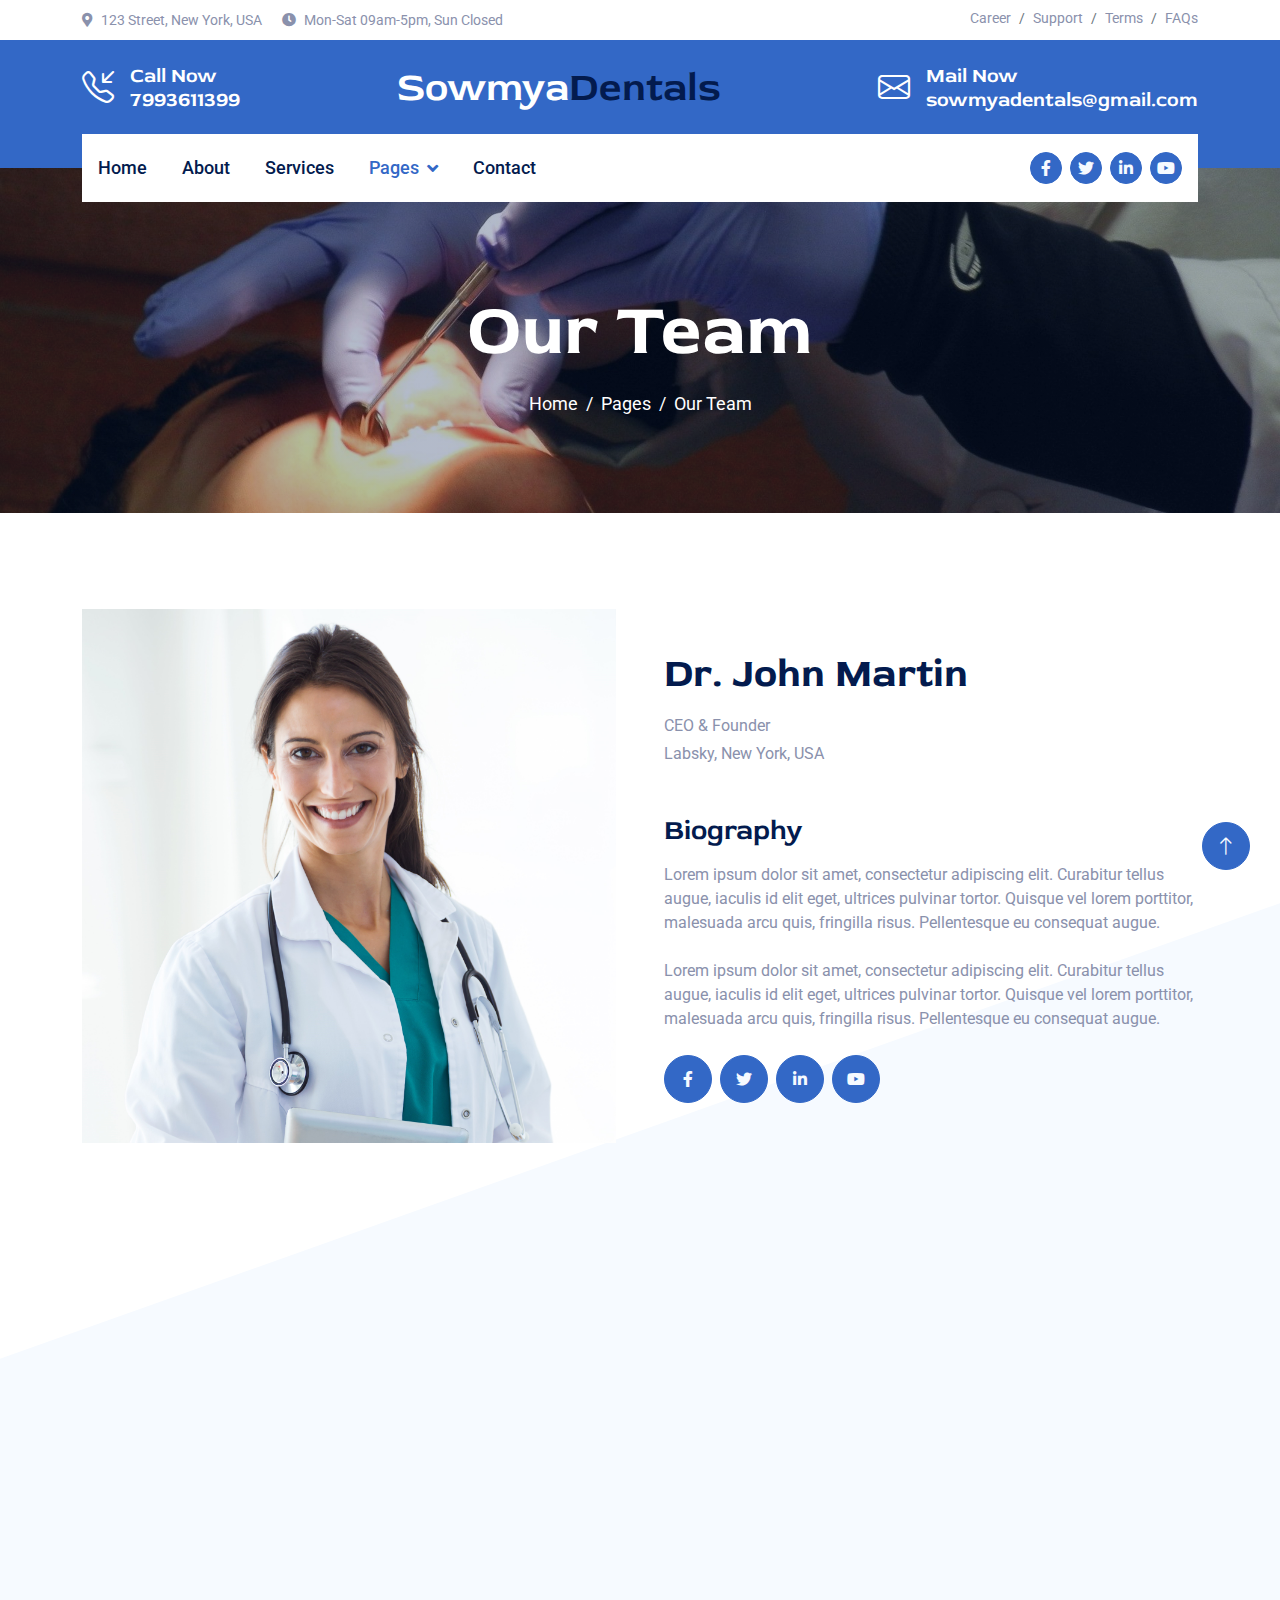
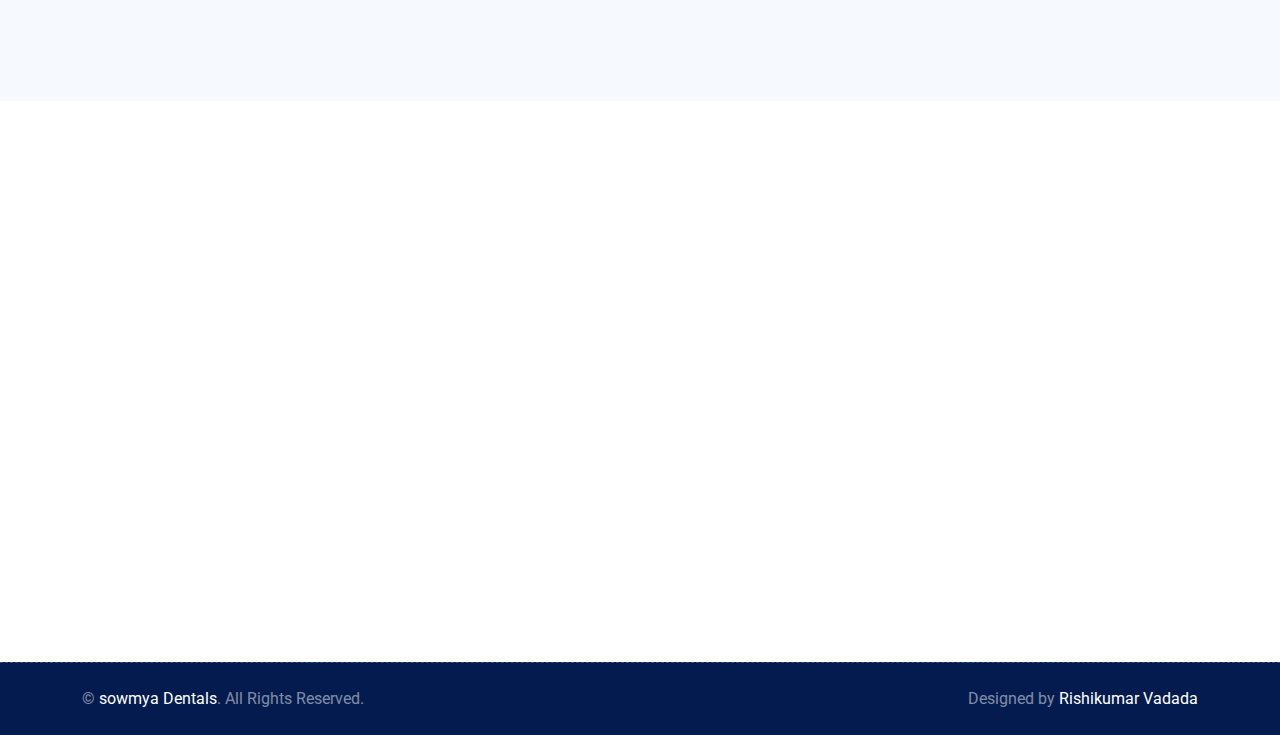
<file: team.html>
<!DOCTYPE html>
<html lang="en">

<head>
    <meta charset="utf-8">
    <title>Labsky - Laboratory HTML Website Template</title>
    <meta content="width=device-width, initial-scale=1.0" name="viewport">
    <meta content="" name="keywords">
    <meta content="" name="description">

    <!-- Favicon -->
    <link href="img/favicon.ico" rel="icon">

    <!-- Google Web Fonts -->
    <link rel="preconnect" href="https://fonts.googleapis.com">
    <link rel="preconnect" href="https://fonts.gstatic.com" crossorigin>
    <link href="https://fonts.googleapis.com/css2?family=Roboto:wght@400;500&family=Red+Rose:wght@600;700&display=swap"
        rel="stylesheet">

    <!-- Icon Font Stylesheet -->
    <link href="https://cdnjs.cloudflare.com/ajax/libs/font-awesome/5.10.0/css/all.min.css" rel="stylesheet">
    <link rel="stylesheet" href="https://cdn.jsdelivr.net/npm/bootstrap-icons@1.10.4/font/bootstrap-icons.css">

    <!-- Libraries Stylesheet -->
    <link href="lib/animate/animate.min.css" rel="stylesheet">
    <link href="lib/owlcarousel/assets/owl.carousel.min.css" rel="stylesheet">

    <!-- Customized Bootstrap Stylesheet -->
    <link href="css/bootstrap.min.css" rel="stylesheet">

    <!-- Template Stylesheet -->
    <link href="css/style.css" rel="stylesheet">
</head>

<body>
    <!-- Spinner Start -->
    <div id="spinner"
        class="show bg-white position-fixed translate-middle w-100 vh-100 top-50 start-50 d-flex align-items-center justify-content-center">
        <div class="spinner-border text-primary" role="status" style="width: 3rem; height: 3rem;"></div>
    </div>
    <!-- Spinner End -->


    <!-- Topbar Start -->
    <div class="container-fluid py-2 d-none d-lg-flex">
        <div class="container">
            <div class="d-flex justify-content-between">
                <div>
                    <small class="me-3"><i class="fa fa-map-marker-alt me-2"></i>123 Street, New York, USA</small>
                    <small class="me-3"><i class="fa fa-clock me-2"></i>Mon-Sat 09am-5pm, Sun Closed</small>
                </div>
                <nav class="breadcrumb mb-0">
                    <a class="breadcrumb-item small text-body" href="#">Career</a>
                    <a class="breadcrumb-item small text-body" href="#">Support</a>
                    <a class="breadcrumb-item small text-body" href="#">Terms</a>
                    <a class="breadcrumb-item small text-body" href="#">FAQs</a>
                </nav>
            </div>
        </div>
    </div>
    <!-- Topbar End -->


     <!-- Brand Start -->
     <div class="container-fluid bg-primary text-white pt-4 pb-5 d-none d-lg-flex">
        <div class="container pb-2">
            <div class="d-flex align-items-center justify-content-between">
                <div class="d-flex">
                    <i class="bi bi-telephone-inbound fs-2"></i>
                    <div class="ms-3">
                        <h5 class="text-white mb-0">Call Now</h5>
                     <a href="tel:9182683840"><h5 class="text-white mb-0">7993611399</h5></a>
                    </div>
                </div>
                <a href="index.html" class="h1 text-white mb-0">Sowmya<span class="text-dark">Dentals</span></a>
                <div class="d-flex">
                    <i class="bi bi-envelope fs-2"></i>
                    <div class="ms-3">
                        <h5 class="text-white mb-0">Mail Now</h5>
                        
                        <a
                        href="mailto:venkatavijayabhaskarvadada007@gmail.com?subject=Hello Dr. Sowmya dentals we are asking for an appointment.&body=Hello ma'am we are asking for an appointment for your convinient timings"
                       ><h5 class="text-white mb-0">sowmyadentals@gmail.com</h5></a>
                    </div>
                </div>
            </div>
        </div>
    </div>
    <!-- Brand End -->


    <!-- Navbar Start -->
    <div class="container-fluid sticky-top">
        <div class="container">
            <nav class="navbar navbar-expand-lg navbar-light bg-white py-lg-0 px-lg-3">
                <a href="index.html" class="navbar-brand d-lg-none">
                    <h1 class="text-primary m-0">Lab<span class="text-dark">sky</span></h1>
                </a>
                <button type="button" class="navbar-toggler me-0" data-bs-toggle="collapse"
                    data-bs-target="#navbarCollapse">
                    <span class="navbar-toggler-icon"></span>
                </button>
                <div class="collapse navbar-collapse" id="navbarCollapse">
                    <div class="navbar-nav">
                        <a href="index.html" class="nav-item nav-link">Home</a>
                        <a href="about.html" class="nav-item nav-link">About</a>
                        <a href="service.html" class="nav-item nav-link">Services</a>
                        <div class="nav-item dropdown">
                            <a href="#" class="nav-link dropdown-toggle active" data-bs-toggle="dropdown">Pages</a>
                            <div class="dropdown-menu bg-light m-0">
                                <a href="feature.html" class="dropdown-item">Features</a>
                                <a href="team.html" class="dropdown-item active">Our Team</a>
                                <a href="testimonial.html" class="dropdown-item">Testimonial</a>
                                <a href="appoinment.html" class="dropdown-item">Appoinment</a>
                                <a href="404.html" class="dropdown-item">404 Page</a>
                            </div>
                        </div>
                        <a href="contact.html" class="nav-item nav-link">Contact</a>
                    </div>
                    <div class="ms-auto d-none d-lg-flex">
                        <a class="btn btn-sm-square btn-primary ms-2" href=""><i class="fab fa-facebook-f"></i></a>
                        <a class="btn btn-sm-square btn-primary ms-2" href=""><i class="fab fa-twitter"></i></a>
                        <a class="btn btn-sm-square btn-primary ms-2" href=""><i class="fab fa-linkedin-in"></i></a>
                        <a class="btn btn-sm-square btn-primary ms-2" href=""><i class="fab fa-youtube"></i></a>
                    </div>
                </div>
            </nav>
        </div>
    </div>
    <!-- Navbar End -->


    <!-- Page Header Start -->
    <div class="container-fluid page-header py-5 mb-5 wow fadeIn" data-wow-delay="0.1s">
        <div class="container text-center py-5 mt-4">
            <h1 class="display-2 text-white mb-3 animated slideInDown">Our Team</h1>
            <nav aria-label="breadcrumb animated slideInDown">
                <ol class="breadcrumb justify-content-center mb-0">
                    <li class="breadcrumb-item"><a href="#">Home</a></li>
                    <li class="breadcrumb-item"><a href="#">Pages</a></li>
                    <li class="breadcrumb-item" aria-current="page">Our Team</li>
                </ol>
            </nav>
        </div>
    </div>
    <!-- Page Header End -->

    
    <!-- Team Start -->
    <div class="container-fluid container-team py-5">
        <div class="container pb-5">
            <div class="row g-5 align-items-center mb-5">
                <div class="col-md-6 wow fadeIn" data-wow-delay="0.3s">
                    <img class="img-fluid w-100" src="img/team-1.jpg" alt="">
                </div>
                <div class="col-md-6 wow fadeIn" data-wow-delay="0.5s">
                    <h1 class="display-6 mb-3">Dr. John Martin</h1>
                    <p class="mb-1">CEO & Founder</p>
                    <p class="mb-5">Labsky, New York, USA</p>
                    <h3 class="mb-3">Biography</h3>
                    <p class="mb-4">Lorem ipsum dolor sit amet, consectetur adipiscing elit. Curabitur tellus augue, iaculis id elit eget, ultrices pulvinar tortor. Quisque vel lorem porttitor, malesuada arcu quis, fringilla risus. Pellentesque eu consequat augue.</p>
                    <p class="mb-4">Lorem ipsum dolor sit amet, consectetur adipiscing elit. Curabitur tellus augue, iaculis id elit eget, ultrices pulvinar tortor. Quisque vel lorem porttitor, malesuada arcu quis, fringilla risus. Pellentesque eu consequat augue.</p>
                    <div class="d-flex">
                        <a class="btn btn-lg-square btn-primary me-2" href=""><i class="fab fa-facebook-f"></i></a>
                        <a class="btn btn-lg-square btn-primary me-2" href=""><i class="fab fa-twitter"></i></a>
                        <a class="btn btn-lg-square btn-primary me-2" href=""><i class="fab fa-linkedin-in"></i></a>
                        <a class="btn btn-lg-square btn-primary me-2" href=""><i class="fab fa-youtube"></i></a>
                    </div>
                </div>
            </div>
            <div class="row g-4">
                <div class="col-lg-3 col-md-6 wow fadeInUp" data-wow-delay="0.1s">
                    <div class="team-item">
                        <div class="position-relative overflow-hidden">
                            <img class="img-fluid w-100" src="img/team-2.jpg" alt="">
                            <div class="team-social">
                                <a class="btn btn-square btn-light mx-1" href=""><i class="fab fa-facebook-f"></i></a>
                                <a class="btn btn-square btn-light mx-1" href=""><i class="fab fa-twitter"></i></a>
                                <a class="btn btn-square btn-light mx-1" href=""><i class="fab fa-linkedin-in"></i></a>
                                <a class="btn btn-square btn-light mx-1" href=""><i class="fab fa-youtube"></i></a>
                            </div>
                        </div>
                        <div class="text-center p-4">
                            <h5 class="mb-1">Alex Robin</h5>
                            <span>Lab Assistant</span>
                        </div>
                    </div>
                </div>
                <div class="col-lg-3 col-md-6 wow fadeInUp" data-wow-delay="0.3s">
                    <div class="team-item">
                        <div class="position-relative overflow-hidden">
                            <img class="img-fluid w-100" src="img/team-3.jpg" alt="">
                            <div class="team-social">
                                <a class="btn btn-square btn-light mx-1" href=""><i class="fab fa-facebook-f"></i></a>
                                <a class="btn btn-square btn-light mx-1" href=""><i class="fab fa-twitter"></i></a>
                                <a class="btn btn-square btn-light mx-1" href=""><i class="fab fa-linkedin-in"></i></a>
                                <a class="btn btn-square btn-light mx-1" href=""><i class="fab fa-youtube"></i></a>
                            </div>
                        </div>
                        <div class="text-center p-4">
                            <h5 class="mb-1">Andrew Bon</h5>
                            <span>Lab Assistant</span>
                        </div>
                    </div>
                </div>
                <div class="col-lg-3 col-md-6 wow fadeInUp" data-wow-delay="0.5s">
                    <div class="team-item">
                        <div class="position-relative overflow-hidden">
                            <img class="img-fluid w-100" src="img/team-4.jpg" alt="">
                            <div class="team-social">
                                <a class="btn btn-square btn-light mx-1" href=""><i class="fab fa-facebook-f"></i></a>
                                <a class="btn btn-square btn-light mx-1" href=""><i class="fab fa-twitter"></i></a>
                                <a class="btn btn-square btn-light mx-1" href=""><i class="fab fa-linkedin-in"></i></a>
                                <a class="btn btn-square btn-light mx-1" href=""><i class="fab fa-youtube"></i></a>
                            </div>
                        </div>
                        <div class="text-center p-4">
                            <h5 class="mb-1">Martin Tompson</h5>
                            <span>Lab Assistant</span>
                        </div>
                    </div>
                </div>
                <div class="col-lg-3 col-md-6 wow fadeInUp" data-wow-delay="0.7s">
                    <div class="team-item">
                        <div class="position-relative overflow-hidden">
                            <img class="img-fluid w-100" src="img/team-5.jpg" alt="">
                            <div class="team-social">
                                <a class="btn btn-square btn-light mx-1" href=""><i class="fab fa-facebook-f"></i></a>
                                <a class="btn btn-square btn-light mx-1" href=""><i class="fab fa-twitter"></i></a>
                                <a class="btn btn-square btn-light mx-1" href=""><i class="fab fa-linkedin-in"></i></a>
                                <a class="btn btn-square btn-light mx-1" href=""><i class="fab fa-youtube"></i></a>
                            </div>
                        </div>
                        <div class="text-center p-4">
                            <h5 class="mb-1">Clarabelle Samber</h5>
                            <span>Lab Assistant</span>
                        </div>
                    </div>
                </div>
            </div>
        </div>
    </div>
    <!-- Team End -->




    <!-- Footer Start -->
    <div class="container-fluid footer position-relative bg-dark text-white-50 py-5 wow fadeIn" data-wow-delay="0.1s">
        <div class="container">
            <div class="row g-5 py-5">
                <div class="col-lg-6 pe-lg-5">
                    <a href="index.html" class="navbar-brand">
                        <h1 class="h1 text-primary mb-0">sowmya<span class="text-white">Dentals</span></h1>
                    </a>
                    <p class="fs-5 mb-4">sowmya dentals was the best choice for pain free dental treatment</p>
                    <p><i class="fa fa-map-marker-alt me-2"></i>123 Street, Guntur, India</p>
                    <p><i class="fa fa-phone-alt me-2"></i>7993611399</p>
                    <p><i class="fa fa-envelope me-2"></i>sowmyadentals@gmail.com</p>
                    <div class="d-flex mt-4">
                        <a class="btn btn-lg-square btn-primary me-2" href="#"><i class="fab fa-twitter"></i></a>
                        <a class="btn btn-lg-square btn-primary me-2" href="#"><i class="fab fa-facebook-f"></i></a>
                        <a class="btn btn-lg-square btn-primary me-2" href="#"><i class="fab fa-linkedin-in"></i></a>
                        <a class="btn btn-lg-square btn-primary me-2" href="#"><i class="fab fa-instagram"></i></a>
                    </div>
                </div>
                <div class="col-lg-6 ps-lg-5">
                    <div class="row g-5">
                        <div class="col-sm-6">
                            <h4 class="text-light mb-4">Quick Links</h4>
                            <a class="btn btn-link" href="">About Us</a>
                            <a class="btn btn-link" href="">Contact Us</a>
                            <a class="btn btn-link" href="">Our Services</a>
                            <a class="btn btn-link" href="">Terms & Condition</a>
                            <a class="btn btn-link" href="">Support</a>
                        </div>
                        <div class="col-sm-6">
                            <h4 class="text-light mb-4">Popular Links</h4>
                            <a class="btn btn-link" href="">About Us</a>
                            <a class="btn btn-link" href="">Contact Us</a>
                            <a class="btn btn-link" href="">Our Services</a>
                            <a class="btn btn-link" href="">Terms & Condition</a>
                            <a class="btn btn-link" href="">Support</a>
                        </div>
                        <div class="col-sm-12">
                            <h4 class="text-light mb-4">Newsletter</h4>
                            <div class="w-100">
                                <div class="input-group">
                                    <input type="text" class="form-control border-0 py-3 px-4" style="background: rgba(255, 255, 255, .1);" placeholder="Your Email Address"><button class="btn btn-primary px-4">Sign Up</button>
                                </div>
                            </div>
                        </div>
                    </div>
                </div>
            </div>
        </div>
    </div>
    <!-- Footer End -->


    <!-- Copyright Start -->
    <div class="container-fluid copyright bg-dark text-white-50 py-4">
        <div class="container">
            <div class="row">
                <div class="col-md-6 text-center text-md-start">
                    <p class="mb-0">&copy; <a href="#">sowmya Dentals</a>. All Rights Reserved.</p>
                </div>
                <div class="col-md-6 text-center text-md-end">
                    <!--/*** This template is free as long as you keep the footer author’s credit link/attribution link/backlink. If you'd like to use the template without the footer author’s credit link/attribution link/backlink, you can purchase the Credit Removal License from "https://htmlcodex.com/credit-removal". Thank you for your support. ***/-->
                    <p class="mb-0">Designed by <a href=""> Rishikumar Vadada </a></p>
                </div>
            </div>
        </div>
    </div>
    <!-- Copyright End -->
    
    <!-- Back to Top -->
    <a href="#" class="btn btn-lg btn-primary btn-lg-square rounded-circle back-to-top"><i class="bi bi-arrow-up"></i></a>


    <!-- JavaScript Libraries -->
    <script src="https://ajax.googleapis.com/ajax/libs/jquery/3.6.1/jquery.min.js"></script>
    <script src="https://cdn.jsdelivr.net/npm/bootstrap@5.0.0/dist/js/bootstrap.bundle.min.js"></script>
    <script src="lib/wow/wow.min.js"></script>
    <script src="lib/easing/easing.min.js"></script>
    <script src="lib/waypoints/waypoints.min.js"></script>
    <script src="lib/counterup/counterup.min.js"></script>
    <script src="lib/owlcarousel/owl.carousel.min.js"></script>

    <!-- Template Javascript -->
    <script src="js/main.js"></script>
</body>

</html>
</file>
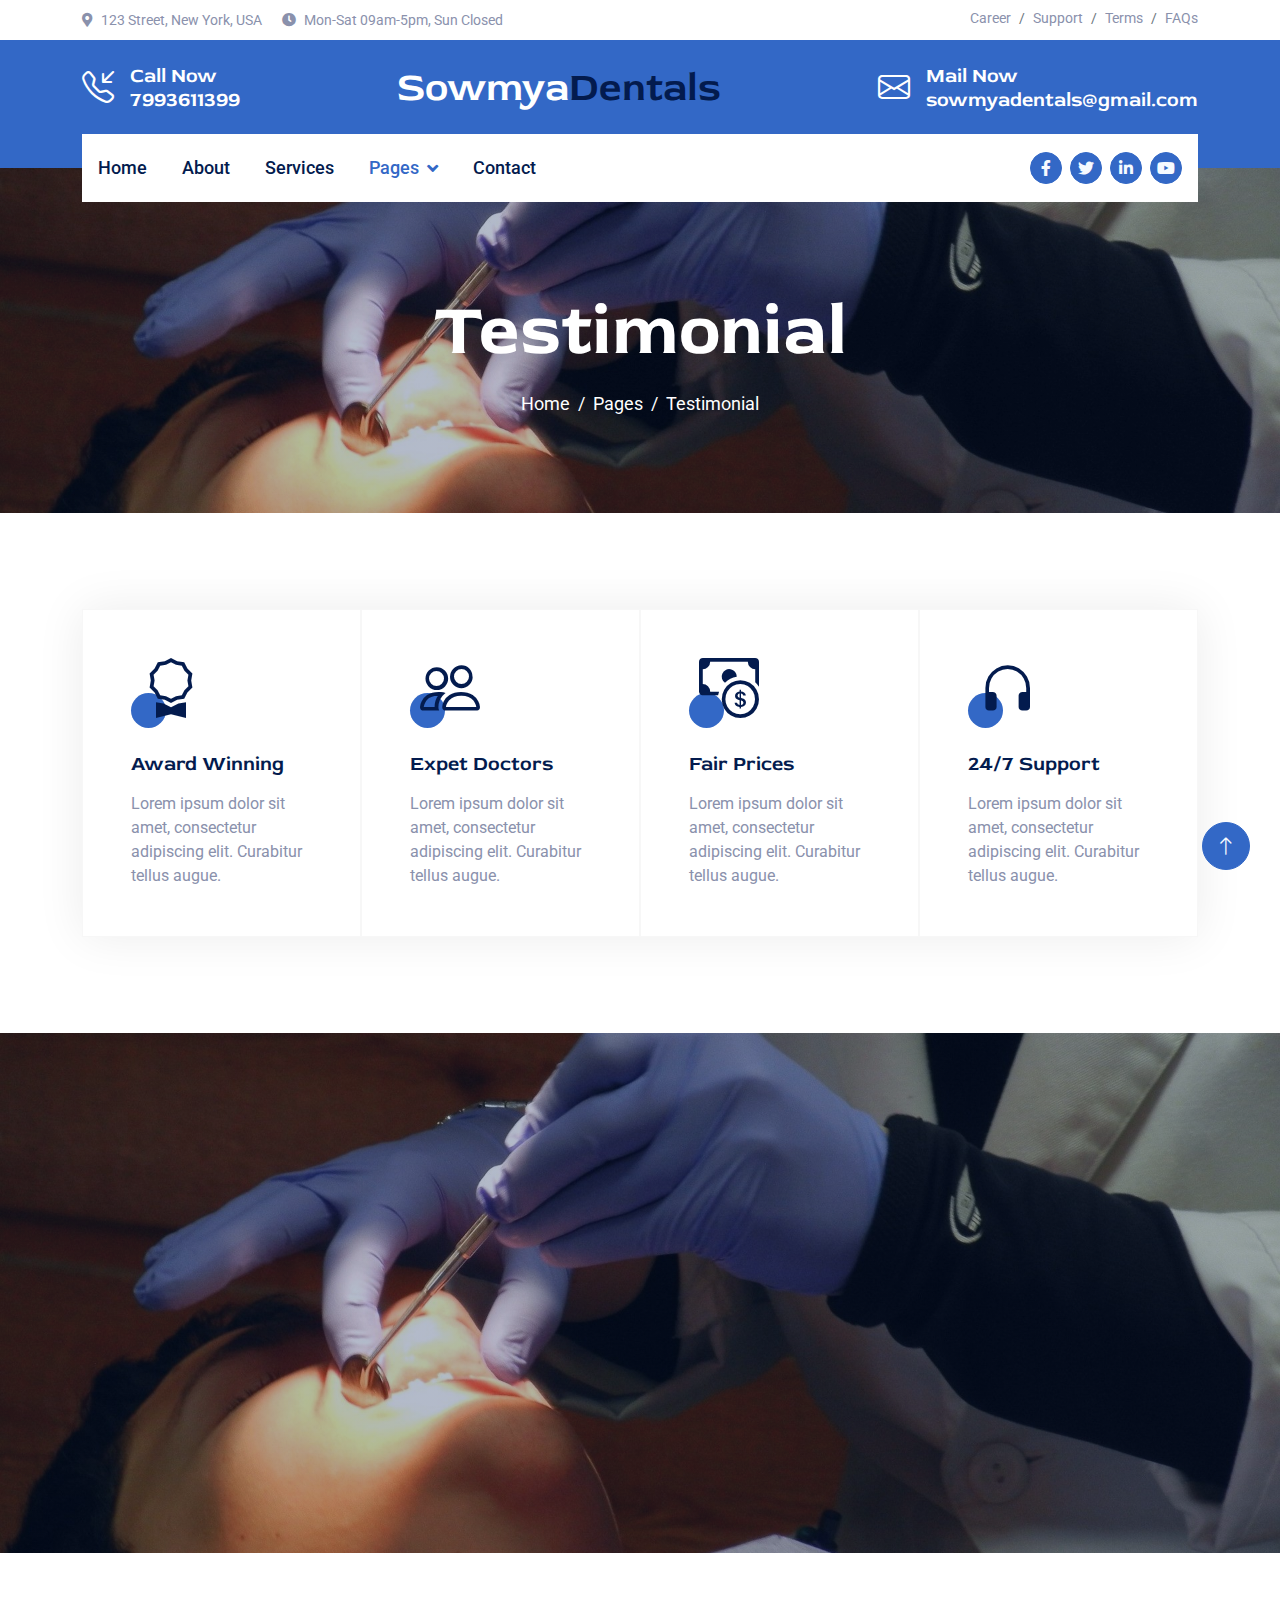
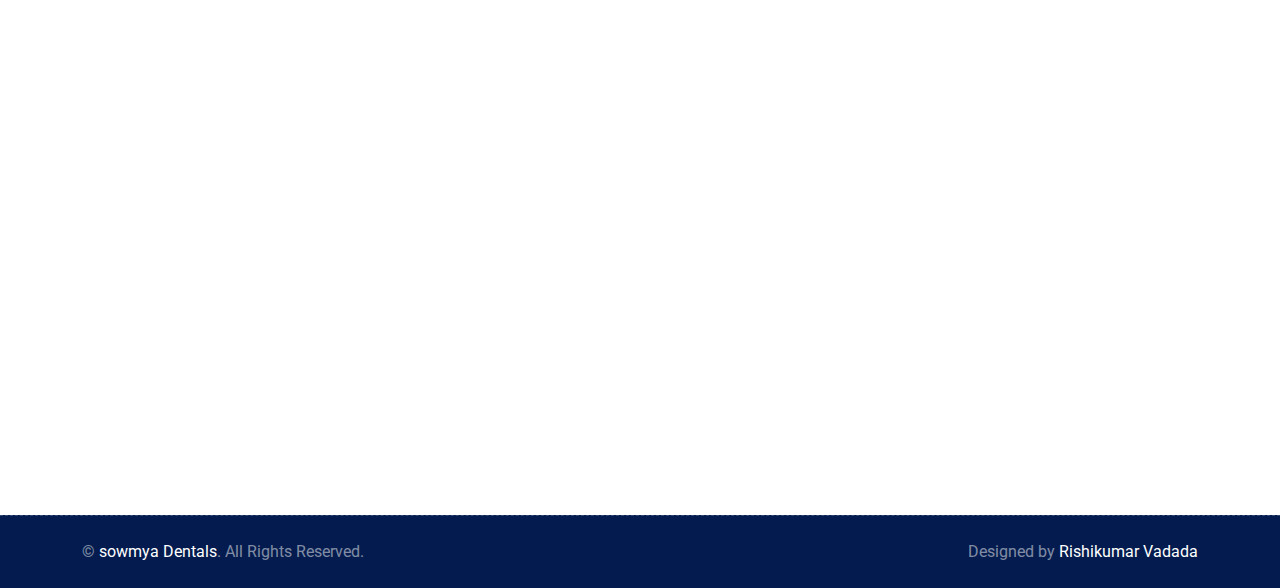
<file: testimonial.html>
<!DOCTYPE html>
<html lang="en">

<head>
    <meta charset="utf-8">
    <title>Labsky - Laboratory HTML Website Template</title>
    <meta content="width=device-width, initial-scale=1.0" name="viewport">
    <meta content="" name="keywords">
    <meta content="" name="description">

    <!-- Favicon -->
    <link href="img/favicon.ico" rel="icon">

    <!-- Google Web Fonts -->
    <link rel="preconnect" href="https://fonts.googleapis.com">
    <link rel="preconnect" href="https://fonts.gstatic.com" crossorigin>
    <link href="https://fonts.googleapis.com/css2?family=Roboto:wght@400;500&family=Red+Rose:wght@600;700&display=swap"
        rel="stylesheet">

    <!-- Icon Font Stylesheet -->
    <link href="https://cdnjs.cloudflare.com/ajax/libs/font-awesome/5.10.0/css/all.min.css" rel="stylesheet">
    <link rel="stylesheet" href="https://cdn.jsdelivr.net/npm/bootstrap-icons@1.10.4/font/bootstrap-icons.css">

    <!-- Libraries Stylesheet -->
    <link href="lib/animate/animate.min.css" rel="stylesheet">
    <link href="lib/owlcarousel/assets/owl.carousel.min.css" rel="stylesheet">

    <!-- Customized Bootstrap Stylesheet -->
    <link href="css/bootstrap.min.css" rel="stylesheet">

    <!-- Template Stylesheet -->
    <link href="css/style.css" rel="stylesheet">
</head>

<body>
    <!-- Spinner Start -->
    <div id="spinner"
        class="show bg-white position-fixed translate-middle w-100 vh-100 top-50 start-50 d-flex align-items-center justify-content-center">
        <div class="spinner-border text-primary" role="status" style="width: 3rem; height: 3rem;"></div>
    </div>
    <!-- Spinner End -->


    <!-- Topbar Start -->
    <div class="container-fluid py-2 d-none d-lg-flex">
        <div class="container">
            <div class="d-flex justify-content-between">
                <div>
                    <small class="me-3"><i class="fa fa-map-marker-alt me-2"></i>123 Street, New York, USA</small>
                    <small class="me-3"><i class="fa fa-clock me-2"></i>Mon-Sat 09am-5pm, Sun Closed</small>
                </div>
                <nav class="breadcrumb mb-0">
                    <a class="breadcrumb-item small text-body" href="#">Career</a>
                    <a class="breadcrumb-item small text-body" href="#">Support</a>
                    <a class="breadcrumb-item small text-body" href="#">Terms</a>
                    <a class="breadcrumb-item small text-body" href="#">FAQs</a>
                </nav>
            </div>
        </div>
    </div>
    <!-- Topbar End -->


    <!-- Brand Start -->
    <div class="container-fluid bg-primary text-white pt-4 pb-5 d-none d-lg-flex">
        <div class="container pb-2">
            <div class="d-flex align-items-center justify-content-between">
                <div class="d-flex">
                    <i class="bi bi-telephone-inbound fs-2"></i>
                    <div class="ms-3">
                        <h5 class="text-white mb-0">Call Now</h5>
                     <a href="tel:9182683840"><h5 class="text-white mb-0">7993611399</h5></a>
                    </div>
                </div>
                <a href="index.html" class="h1 text-white mb-0">Sowmya<span class="text-dark">Dentals</span></a>
                <div class="d-flex">
                    <i class="bi bi-envelope fs-2"></i>
                    <div class="ms-3">
                        <h5 class="text-white mb-0">Mail Now</h5>
                        
                        <a
                        href="mailto:venkatavijayabhaskarvadada007@gmail.com?subject=Hello Dr. Sowmya dentals we are asking for an appointment.&body=Hello ma'am we are asking for an appointment for your convinient timings"
                       ><h5 class="text-white mb-0">sowmyadentals@gmail.com</h5></a>
                    </div>
                </div>
            </div>
        </div>
    </div>
    <!-- Brand End -->


    <!-- Navbar Start -->
    <div class="container-fluid sticky-top">
        <div class="container">
            <nav class="navbar navbar-expand-lg navbar-light bg-white py-lg-0 px-lg-3">
                <a href="index.html" class="navbar-brand d-lg-none">
                    <h1 class="text-primary m-0">Lab<span class="text-dark">sky</span></h1>
                </a>
                <button type="button" class="navbar-toggler me-0" data-bs-toggle="collapse"
                    data-bs-target="#navbarCollapse">
                    <span class="navbar-toggler-icon"></span>
                </button>
                <div class="collapse navbar-collapse" id="navbarCollapse">
                    <div class="navbar-nav">
                        <a href="index.html" class="nav-item nav-link">Home</a>
                        <a href="about.html" class="nav-item nav-link">About</a>
                        <a href="service.html" class="nav-item nav-link">Services</a>
                        <div class="nav-item dropdown">
                            <a href="#" class="nav-link dropdown-toggle active" data-bs-toggle="dropdown">Pages</a>
                            <div class="dropdown-menu bg-light m-0">
                                <a href="feature.html" class="dropdown-item">Features</a>
                                <a href="team.html" class="dropdown-item">Our Team</a>
                                <a href="testimonial.html" class="dropdown-item active">Testimonial</a>
                                <a href="appoinment.html" class="dropdown-item">Appoinment</a>
                                <a href="404.html" class="dropdown-item">404 Page</a>
                            </div>
                        </div>
                        <a href="contact.html" class="nav-item nav-link">Contact</a>
                    </div>
                    <div class="ms-auto d-none d-lg-flex">
                        <a class="btn btn-sm-square btn-primary ms-2" href=""><i class="fab fa-facebook-f"></i></a>
                        <a class="btn btn-sm-square btn-primary ms-2" href=""><i class="fab fa-twitter"></i></a>
                        <a class="btn btn-sm-square btn-primary ms-2" href=""><i class="fab fa-linkedin-in"></i></a>
                        <a class="btn btn-sm-square btn-primary ms-2" href=""><i class="fab fa-youtube"></i></a>
                    </div>
                </div>
            </nav>
        </div>
    </div>
    <!-- Navbar End -->


    <!-- Page Header Start -->
    <div class="container-fluid page-header py-5 mb-5 wow fadeIn" data-wow-delay="0.1s">
        <div class="container text-center py-5 mt-4">
            <h1 class="display-2 text-white mb-3 animated slideInDown">Testimonial</h1>
            <nav aria-label="breadcrumb animated slideInDown">
                <ol class="breadcrumb justify-content-center mb-0">
                    <li class="breadcrumb-item"><a href="#">Home</a></li>
                    <li class="breadcrumb-item"><a href="#">Pages</a></li>
                    <li class="breadcrumb-item" aria-current="page">Testimonial</li>
                </ol>
            </nav>
        </div>
    </div>
    <!-- Page Header End -->


    <!-- Features Start -->
    <div class="container-fluid py-5 mb-5">
        <div class="container">
            <div class="row g-0 feature-row">
                <div class="col-md-6 col-lg-3 wow fadeIn" data-wow-delay="0.1s">
                    <div class="feature-item border h-100 p-5">
                        <div class="icon-box-primary mb-4">
                            <i class="bi bi-award text-dark"></i>
                        </div>
                        <h5 class="mb-3">Award Winning</h5>
                        <p class="mb-0">Lorem ipsum dolor sit amet, consectetur adipiscing elit. Curabitur tellus augue.</p>
                    </div>
                </div>
                <div class="col-md-6 col-lg-3 wow fadeIn" data-wow-delay="0.3s">
                    <div class="feature-item border h-100 p-5">
                        <div class="icon-box-primary mb-4">
                            <i class="bi bi-people text-dark"></i>
                        </div>
                        <h5 class="mb-3">Expet Doctors</h5>
                        <p class="mb-0">Lorem ipsum dolor sit amet, consectetur adipiscing elit. Curabitur tellus augue.</p>
                    </div>
                </div>
                <div class="col-md-6 col-lg-3 wow fadeIn" data-wow-delay="0.5s">
                    <div class="feature-item border h-100 p-5">
                        <div class="icon-box-primary mb-4">
                            <i class="bi bi-cash-coin text-dark"></i>
                        </div>
                        <h5 class="mb-3">Fair Prices</h5>
                        <p class="mb-0">Lorem ipsum dolor sit amet, consectetur adipiscing elit. Curabitur tellus augue.</p>
                    </div>
                </div>
                <div class="col-md-6 col-lg-3 wow fadeIn" data-wow-delay="0.7s">
                    <div class="feature-item border h-100 p-5">
                        <div class="icon-box-primary mb-4">
                            <i class="bi bi-headphones text-dark"></i>
                        </div>
                        <h5 class="mb-3">24/7 Support</h5>
                        <p class="mb-0">Lorem ipsum dolor sit amet, consectetur adipiscing elit. Curabitur tellus augue.</p>
                    </div>
                </div>
            </div>
        </div>
    </div>
    <!-- Features End -->

    
    <!-- Testimonial Start -->
    <div class="container-fluid testimonial py-5">
        <div class="container pt-5">
            <div class="row gy-5 gx-0">
                <div class="col-lg-6 pe-lg-5 wow fadeIn" data-wow-delay="0.3s">
                    <h1 class="display-6 text-white mb-4">What Clients Say About Our Lab Services!</h1>
                    <p class="text-white mb-5">Lorem ipsum dolor sit amet, consectetur adipiscing elit. Curabitur tellus augue, iaculis id elit eget, ultrices pulvinar tortor.</p>
                    <a href="" class="btn btn-primary py-3 px-5">More Testimonials</a>
                </div>
                <div class="col-lg-6 mb-n5 wow fadeIn" data-wow-delay="0.5s">
                    <div class="bg-white p-5">
                        <div class="owl-carousel testimonial-carousel wow fadeIn" data-wow-delay="0.1s">
                            <div class="testimonial-item">
                                <div class="icon-box-primary mb-4">
                                    <i class="bi bi-chat-left-quote text-dark"></i>
                                </div>
                                <p class="fs-5 mb-4">Lorem ipsum dolor sit amet, consectetur adipiscing elit. Curabitur tellus augue, iaculis id elit eget, ultrices pulvinar tortor. Quisque vel lorem porttitor, malesuada arcu quis, fringilla risus. Pellentesque eu consequat augue.</p>
                                <div class="d-flex align-items-center">
                                    <img class="flex-shrink-0" src="img/testimonial-1.jpg" alt="">
                                    <div class="ps-3">
                                        <h5 class="mb-1">Client Name</h5>
                                        <span class="text-primary">Profession</span>
                                    </div>
                                </div>
                            </div>
                            <div class="testimonial-item">
                                <div class="icon-box-primary mb-4">
                                    <i class="bi bi-chat-left-quote text-dark"></i>
                                </div>
                                <p class="fs-5 mb-4">Lorem ipsum dolor sit amet, consectetur adipiscing elit. Curabitur tellus augue, iaculis id elit eget, ultrices pulvinar tortor. Quisque vel lorem porttitor, malesuada arcu quis, fringilla risus. Pellentesque eu consequat augue.</p>
                                <div class="d-flex align-items-center">
                                    <img class="flex-shrink-0" src="img/testimonial-2.jpg" alt="">
                                    <div class="ps-3">
                                        <h5 class="mb-1">Client Name</h5>
                                        <span class="text-primary">Profession</span>
                                    </div>
                                </div>
                            </div>
                        </div>
                    </div>
                </div>
            </div>
        </div>
    </div>
    <!-- Testimonial End -->





    <!-- Footer Start -->
    <div class="container-fluid footer position-relative bg-dark text-white-50 py-5 wow fadeIn" data-wow-delay="0.1s">
        <div class="container">
            <div class="row g-5 py-5">
                <div class="col-lg-6 pe-lg-5">
                    <a href="index.html" class="navbar-brand">
                        <h1 class="h1 text-primary mb-0">sowmya<span class="text-white">Dentals</span></h1>
                    </a>
                    <p class="fs-5 mb-4">sowmya dentals was the best choice for pain free dental treatment</p>
                    <p><i class="fa fa-map-marker-alt me-2"></i>123 Street, Guntur, India</p>
                    <p><i class="fa fa-phone-alt me-2"></i>7993611399</p>
                    <p><i class="fa fa-envelope me-2"></i>sowmyadentals@gmail.com</p>
                    <div class="d-flex mt-4">
                        <a class="btn btn-lg-square btn-primary me-2" href="#"><i class="fab fa-twitter"></i></a>
                        <a class="btn btn-lg-square btn-primary me-2" href="#"><i class="fab fa-facebook-f"></i></a>
                        <a class="btn btn-lg-square btn-primary me-2" href="#"><i class="fab fa-linkedin-in"></i></a>
                        <a class="btn btn-lg-square btn-primary me-2" href="#"><i class="fab fa-instagram"></i></a>
                    </div>
                </div>
                <div class="col-lg-6 ps-lg-5">
                    <div class="row g-5">
                        <div class="col-sm-6">
                            <h4 class="text-light mb-4">Quick Links</h4>
                            <a class="btn btn-link" href="">About Us</a>
                            <a class="btn btn-link" href="">Contact Us</a>
                            <a class="btn btn-link" href="">Our Services</a>
                            <a class="btn btn-link" href="">Terms & Condition</a>
                            <a class="btn btn-link" href="">Support</a>
                        </div>
                        <div class="col-sm-6">
                            <h4 class="text-light mb-4">Popular Links</h4>
                            <a class="btn btn-link" href="">About Us</a>
                            <a class="btn btn-link" href="">Contact Us</a>
                            <a class="btn btn-link" href="">Our Services</a>
                            <a class="btn btn-link" href="">Terms & Condition</a>
                            <a class="btn btn-link" href="">Support</a>
                        </div>
                        <div class="col-sm-12">
                            <h4 class="text-light mb-4">Newsletter</h4>
                            <div class="w-100">
                                <div class="input-group">
                                    <input type="text" class="form-control border-0 py-3 px-4" style="background: rgba(255, 255, 255, .1);" placeholder="Your Email Address"><button class="btn btn-primary px-4">Sign Up</button>
                                </div>
                            </div>
                        </div>
                    </div>
                </div>
            </div>
        </div>
    </div>
    <!-- Footer End -->


    <!-- Copyright Start -->
    <div class="container-fluid copyright bg-dark text-white-50 py-4">
        <div class="container">
            <div class="row">
                <div class="col-md-6 text-center text-md-start">
                    <p class="mb-0">&copy; <a href="#">sowmya Dentals</a>. All Rights Reserved.</p>
                </div>
                <div class="col-md-6 text-center text-md-end">
                    <!--/*** This template is free as long as you keep the footer author’s credit link/attribution link/backlink. If you'd like to use the template without the footer author’s credit link/attribution link/backlink, you can purchase the Credit Removal License from "https://htmlcodex.com/credit-removal". Thank you for your support. ***/-->
                    <p class="mb-0">Designed by <a href=""> Rishikumar Vadada </a></p>
                </div>
            </div>
        </div>
    </div>
    <!-- Copyright End -->


    <!-- Back to Top -->
    <a href="#" class="btn btn-lg btn-primary btn-lg-square rounded-circle back-to-top"><i class="bi bi-arrow-up"></i></a>


    <!-- JavaScript Libraries -->
    <script src="https://ajax.googleapis.com/ajax/libs/jquery/3.6.1/jquery.min.js"></script>
    <script src="https://cdn.jsdelivr.net/npm/bootstrap@5.0.0/dist/js/bootstrap.bundle.min.js"></script>
    <script src="lib/wow/wow.min.js"></script>
    <script src="lib/easing/easing.min.js"></script>
    <script src="lib/waypoints/waypoints.min.js"></script>
    <script src="lib/counterup/counterup.min.js"></script>
    <script src="lib/owlcarousel/owl.carousel.min.js"></script>

    <!-- Template Javascript -->
    <script src="js/main.js"></script>
</body>

</html>
</file>
<file: css/style.css>
.back-to-top {
    position: fixed;
    display: none;
    right: 30px;
    bottom: 30px;
    z-index: 99;
}

.fw-medium {
    font-weight: 500;
}


/*** Spinner ***/
#spinner {
    opacity: 0;
    visibility: hidden;
    transition: opacity .5s ease-out, visibility 0s linear .5s;
    z-index: 99999;
}

#spinner.show {
    transition: opacity .5s ease-out, visibility 0s linear 0s;
    visibility: visible;
    opacity: 1;
}


/*** Button ***/
.btn {
    transition: .5s;
    font-weight: 500;
}

.btn-primary,
.btn-outline-primary:hover {
    color: var(--bs-light);
}

.btn-secondary,
.btn-outline-secondary:hover {
    color: var(--bs-dark);
}

.btn-square {
    width: 38px;
    height: 38px;
}

.btn-sm-square {
    width: 32px;
    height: 32px;
}

.btn-lg-square {
    width: 48px;
    height: 48px;
}

.btn-square,
.btn-sm-square,
.btn-lg-square {
    padding: 0;
    display: flex;
    align-items: center;
    justify-content: center;
    border-radius: 50px;
    font-weight: normal;
}

.icon-box-primary,
.icon-box-light {
    position: relative;
    padding: 0 0 10px 10px;
    z-index: 1;
}

.icon-box-primary i,
.icon-box-light i {
    font-size: 60px;
    line-height: 0;
}

.icon-box-primary::before,
.icon-box-light::before {
    position: absolute;
    content: "";
    width: 35px;
    height: 35px;
    left: 0;
    bottom: 0;
    border-radius: 35px;
    transition: .5s;
    z-index: -1;
}

.icon-box-primary::before {
    background: var(--bs-primary);
}

.icon-box-light::before {
    background: var(--bs-light);
}


/*** Navbar ***/
.sticky-top {
    top: -100px;
    transition: .5s;
}

.navbar .navbar-nav .nav-link {
    margin-right: 35px;
    padding: 20px 0;
    color: var(--bs-dark);
    font-size: 18px;
    font-weight: 500;
    outline: none;
}

.navbar .navbar-nav .nav-link:hover,
.navbar .navbar-nav .nav-link.active {
    color: var(--bs-primary);
}

.navbar .dropdown-toggle::after {
    border: none;
    content: "\f107";
    font-family: "Font Awesome 5 Free";
    font-weight: 900;
    vertical-align: middle;
    margin-left: 8px;
}

@media (max-width: 991.98px) {
    .navbar .navbar-nav .nav-link  {
        margin-right: 0;
        padding: 10px 0;
    }

    .navbar .navbar-nav {
        margin-top: 15px;
        border-top: 1px solid #EEEEEE;
    }
}

@media (min-width: 992px) {
    .sticky-top {
        margin-top: -34px;
    }

    .navbar {
        height: 68px;
    }

    .navbar .nav-item .dropdown-menu {
        display: block;
        border: none;
        margin-top: 0;
        top: 150%;
        opacity: 0;
        visibility: hidden;
        transition: .5s;
    }

    .navbar .nav-item:hover .dropdown-menu {
        top: 100%;
        visibility: visible;
        transition: .5s;
        opacity: 1;
    }
}


/*** Header ***/
@media (min-width: 992px) {
    .header-carousel,
    .page-header {
        margin-top: -34px;
    }
}

.carousel-caption {
    top: 0;
    left: 0;
    right: 0;
    bottom: 0;
    display: flex;
    align-items: center;
    background: rgba(3, 27, 78, .3);
    z-index: 1;
}

.carousel-control-prev,
.carousel-control-next {
    width: 15%;
}

.carousel-control-prev-icon,
.carousel-control-next-icon {
    width: 3.5rem;
    height: 3.5rem;
    border-radius: 3.5rem;
    background-color: var(--bs-primary);
    border: 15px solid var(--bs-primary);
}

@media (max-width: 767.98px) {
    #header-carousel .carousel-item {
        position: relative;
        min-height: 450px;
    }
    
    #header-carousel .carousel-item img {
        position: absolute;
        width: 100%;
        height: 100%;
        object-fit: cover;
    }
}

.page-header {
    background: linear-gradient(rgba(3, 27, 78, .3), rgba(3, 27, 78, .3)), url(../img/testimonial.jpg) center center no-repeat;
    background-size: cover;
}

.page-header .breadcrumb-item+.breadcrumb-item::before {
    color: var(--bs-white);
}

.page-header .breadcrumb-item,
.page-header .breadcrumb-item a {
    font-size: 18px;
    color: var(--bs-white);
}


/*** Features ***/
.feature {
    background: linear-gradient(rgba(3, 27, 78, .3), rgba(3, 27, 78, .3)), url(../img/feature.jpg) left center no-repeat;
    background-size: cover;
}

.feature-row {
    box-shadow: 0 0 45px rgba(0, 0, 0, .08);
}

.feature-item {
    border-color: rgba(0, 0, 0, .03) !important;
}

.experience .progress {
    height: 5px;
}

.experience .progress .progress-bar {
    width: 0px;
    transition: 3s;
}

.experience .nav-pills .nav-link {
    color: var(--dark);
}

.experience .nav-pills .nav-link.active {
    color: #FFFFFF;
}

.experience .tab-content hr {
    width: 30px;
}


/*** About ***/
.about-fact {
    width: 220px;
    height: 220px;
    box-shadow: 0 0 30px rgba(0, 0, 0, .1);
}

@media (min-width: 576px) {
    .about-fact.mt-n130 {
        margin-top: -130px;
    }
}

.btn-play {
    position: relative;
    display: block;
    box-sizing: content-box;
    width: 36px;
    height: 46px;
    border-radius: 100%;
    border: none;
    outline: none !important;
    padding: 18px 20px 20px 28px;
    background: var(--bs-primary);
}

.btn-play:before {
    content: "";
    position: absolute;
    z-index: 0;
    left: 50%;
    top: 50%;
    transform: translateX(-50%) translateY(-50%);
    display: block;
    width: 90px;
    height: 90px;
    background: var(--bs-primary);
    border-radius: 100%;
    animation: pulse-border 1500ms ease-out infinite;
}

.btn-play:after {
    content: "";
    position: absolute;
    z-index: 1;
    left: 50%;
    top: 50%;
    transform: translateX(-50%) translateY(-50%);
    display: block;
    width: 90px;
    height: 90px;
    background: var(--bs-primary);
    border-radius: 100%;
    transition: all 200ms;
}

.btn-play span {
    display: block;
    position: relative;
    z-index: 3;
    width: 0;
    height: 0;
    left: 3px;
    border-left: 30px solid #FFFFFF;
    border-top: 18px solid transparent;
    border-bottom: 18px solid transparent;
}

@keyframes pulse-border {
    0% {
        transform: translateX(-50%) translateY(-50%) translateZ(0) scale(1);
        opacity: 1;
    }

    100% {
        transform: translateX(-50%) translateY(-50%) translateZ(0) scale(2);
        opacity: 0;
    }
}

.modal-video .modal-dialog {
    position: relative;
    max-width: 800px;
    margin: 60px auto 0 auto;
}

.modal-video .modal-body {
    position: relative;
    padding: 0px;
}

.modal-video .close {
    position: absolute;
    width: 30px;
    height: 30px;
    right: 0px;
    top: -30px;
    z-index: 999;
    font-size: 30px;
    font-weight: normal;
    color: #FFFFFF;
    background: #000000;
    opacity: 1;
}


/*** Service ***/
.container-service {
    position: relative;
}

.container-service::before {
    position: absolute;
    content: '';
    background: var(--bs-light);
    width: 100%;
    height: 100%;
    left: 0px;
    top: 0px;
    clip-path: polygon(0 0, 100% 0, 100% 30%, 0 70%);
    z-index: -1;
}

.service-item {
    position: relative;
    height: 100%;
    padding: 45px 30px;
    background: var(--bs-white);
    box-shadow: 0 0 45px rgba(0, 0, 0, .05);
}

.service-item::before {
    position: absolute;
    content: "";
    width: 100%;
    height: 0;
    left: 0;
    bottom: 0;
    transition: .5s;
    background: var(--bs-primary);
}

.service-item:hover::before {
    height: 100%;
    top: 0;
}

.service-item * {
    position: relative;
    transition: .5s;
    z-index: 1;
}

.service-item:hover h5,
.service-item:hover p {
    color: var(--bs-white);
}

.service-item:hover .icon-box-primary::before {
    background: var(--bs-dark);
}

.service-item:hover .icon-box-primary i {
    color: var(--bs-white) !important;
}


/*** Team ***/
.container-team {
    position: relative;
}

.container-team::before {
    position: absolute;
    content: '';
    background: var(--bs-light);
    width: 100%;
    height: 100%;
    left: 0px;
    top: 0px;
    clip-path: polygon(0 70%, 100% 30%, 100% 100%, 0% 100%);
    z-index: -1;
}

.team-item {
    background: var(--bs-white);
    box-shadow: 0 0 45px rgba(0, 0, 0, .05);
}

.team-item .team-social {
    position: absolute;
    width: 0;
    height: 100%;
    top: 0;
    right: 0;
    transition: .5s;
    background: var(--bs-primary);
    display: flex;
    align-items: center;
    justify-content: center;
}

.team-item:hover .team-social {
    width: 100%;
    left: 0;
}

.team-item .team-social .btn {
    opacity: 0;
    transition: .5s;
}

.team-item:hover .team-social .btn {
    opacity: 1;
}


/*** Testimonial ***/
.testimonial {
    background: linear-gradient(rgba(3, 27, 78, .3), rgba(3, 27, 78, .3)), url(../img/testimonial.jpg) left center no-repeat;
    background-size: cover;
}

.testimonial-item img {
    width: 60px !important;
    height: 60px !important;
    border-radius: 60px;
}

.testimonial-carousel .owl-nav {
    position: absolute;
    top: 0;
    right: 0;
    display: flex;
}

.testimonial-carousel .owl-nav .owl-prev,
.testimonial-carousel .owl-nav .owl-next {
    margin-left: 15px;
    color: var(--bs-primary);
    font-size: 30px;
    line-height: 0;
    transition: .5s;
}

.testimonial-carousel .owl-nav .owl-prev:hover,
.testimonial-carousel .owl-nav .owl-next:hover {
    color: var(--bs-dark);
}


/*** Contact ***/
@media (min-width: 992px) {
    .contact-info::after {
        position: absolute;
        content: "";
        width: 0px;
        height: 100%;
        top: 0;
        left: 50%;
        border-left: 1px dashed rgba(255, 255, 255, .2);
    }
}

@media (max-width: 991.98px) {
    .contact-info::after {
        position: absolute;
        content: "";
        width: 100%;
        height: 0px;
        top: 50%;
        left: 0;
        border-top: 1px dashed rgba(255, 255, 255, .2);
    }
}


/*** Footer ***/
.footer {
    background: linear-gradient(rgba(3, 27, 78, .3), rgba(3, 27, 78, .3)), url(../img/footer.png) center center no-repeat;
    background-size: contain;
}

@media (min-width: 992px) {
    .footer::after {
        position: absolute;
        content: "";
        width: 0px;
        height: 100%;
        top: 0;
        left: 50%;
        border-left: 1px dashed rgba(255, 255, 255, .2);
    }
}

.footer .btn.btn-link {
    display: block;
    margin-bottom: 5px;
    padding: 0;
    text-align: left;
    color: rgba(255, 255, 255, .5);
    font-weight: normal;
    text-transform: capitalize;
    transition: .3s;
}

.footer .btn.btn-link::before {
    position: relative;
    content: "\f105";
    font-family: "Font Awesome 5 Free";
    font-weight: 900;
    color: rgba(255, 255, 255, .5);
    margin-right: 10px;
}

.footer .btn.btn-link:hover {
    color: var(--bs-primary);
    letter-spacing: 1px;
    box-shadow: none;
}

.copyright {
    border-top: 1px dashed rgba(255, 255, 255, .2);
}

.copyright a {
    color: var(--bs-white);
}

.copyright a:hover {
    color: var(--bs-primary);
}
</file>
